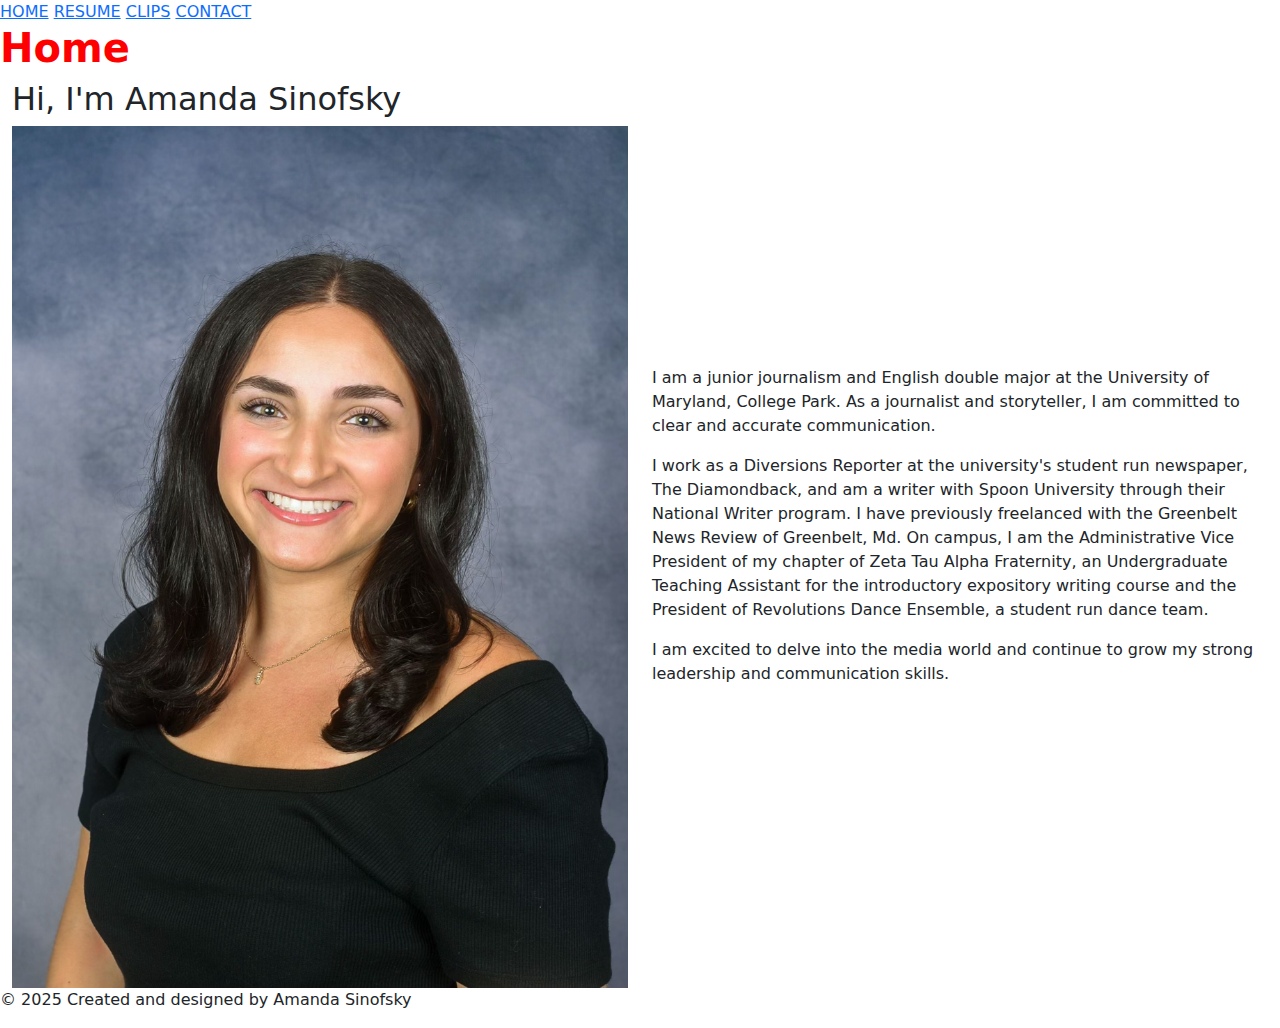
<file: index.html>
<!DOCTYPE html>
<html lang="en">

<head>
    <meta charset="UTF-8">
    <meta name="viewport" content="width=device-width, initial-scale=1.0">
    <title>Amanda Sinofsky</title>
    <!--bootstrap js-->
    <script src="https://cdn.jsdelivr.net/npm/@popperjs/core@2.11.8/dist/umd/popper.min.js"
        integrity="sha384-I7E8VVD/ismYTF4hNIPjVp/Zjvgyol6VFvRkX/vR+Vc4jQkC+hVqc2pM8ODewa9r"
        crossorigin="anonymous"></script>
    <script src="https://cdn.jsdelivr.net/npm/bootstrap@5.3.3/dist/js/bootstrap.min.js"
        integrity="sha384-0pUGZvbkm6XF6gxjEnlmuGrJXVbNuzT9qBBavbLwCsOGabYfZo0T0to5eqruptLy"
        crossorigin="anonymous"></script>
    <!--bootstrap css-->
    <link href="https://cdn.jsdelivr.net/npm/bootstrap@5.3.3/dist/css/bootstrap.min.css" rel="stylesheet"
        integrity="sha384-QWTKZyjpPEjISv5WaRU9OFeRpok6YctnYmDr5pNlyT2bRjXh0JMhjY6hW+ALEwIH" crossorigin="anonymous">
    <!--custom css-->
    <link rel="stylesheet" href="site/css/style.css">
</head>

<body>
    <header>
        <nav>
            <a href="#">HOME</a>
            <a href="/resume/">RESUME</a>
            <a href="/clips/">CLIPS</a>
            <a href="/contact/">CONTACT</a>
        </nav>
        <h1><b>Home</b></h1>
    </header>
    <main>
        <section class="intro">
            <div class="container-fluid">
                <section class="row align-items-center">
                    <div class="col-lg-6">
                        <section class="title">
                            <h2>Hi, I'm Amanda Sinofsky</h2>
                        </section>
                        <img src="site/img/portfolio headshot 1.png" class="img-fluid">
                    </div>
                    <div class="col-md-6">
                        <p>I am a junior journalism and English double major at the University of Maryland, College
                            Park.
                            As a journalist and storyteller, I am committed to clear and accurate communication. </p>
                        <p>I work as a Diversions Reporter at the university's student run newspaper, The Diamondback, and am a writer with Spoon University through their National Writer program. I have previously freelanced with the Greenbelt News Review of Greenbelt, Md.
                            On campus, I am the Administrative Vice President of my chapter of
                            Zeta Tau Alpha Fraternity, an Undergraduate Teaching Assistant for the introductory expository writing course and the President of Revolutions Dance Ensemble, a student run
                            dance
                            team.
                        </p>
                        <p>I am excited to delve into the media world and continue to grow my strong leadership and
                            communication skills.</p>
                    </div>
                </section>
            </div>
        </section>
    </main>
    <footer>
        <p>&copy; 2025 Created and designed by Amanda Sinofsky</p>
    </footer>
</body>

</html>
</file>
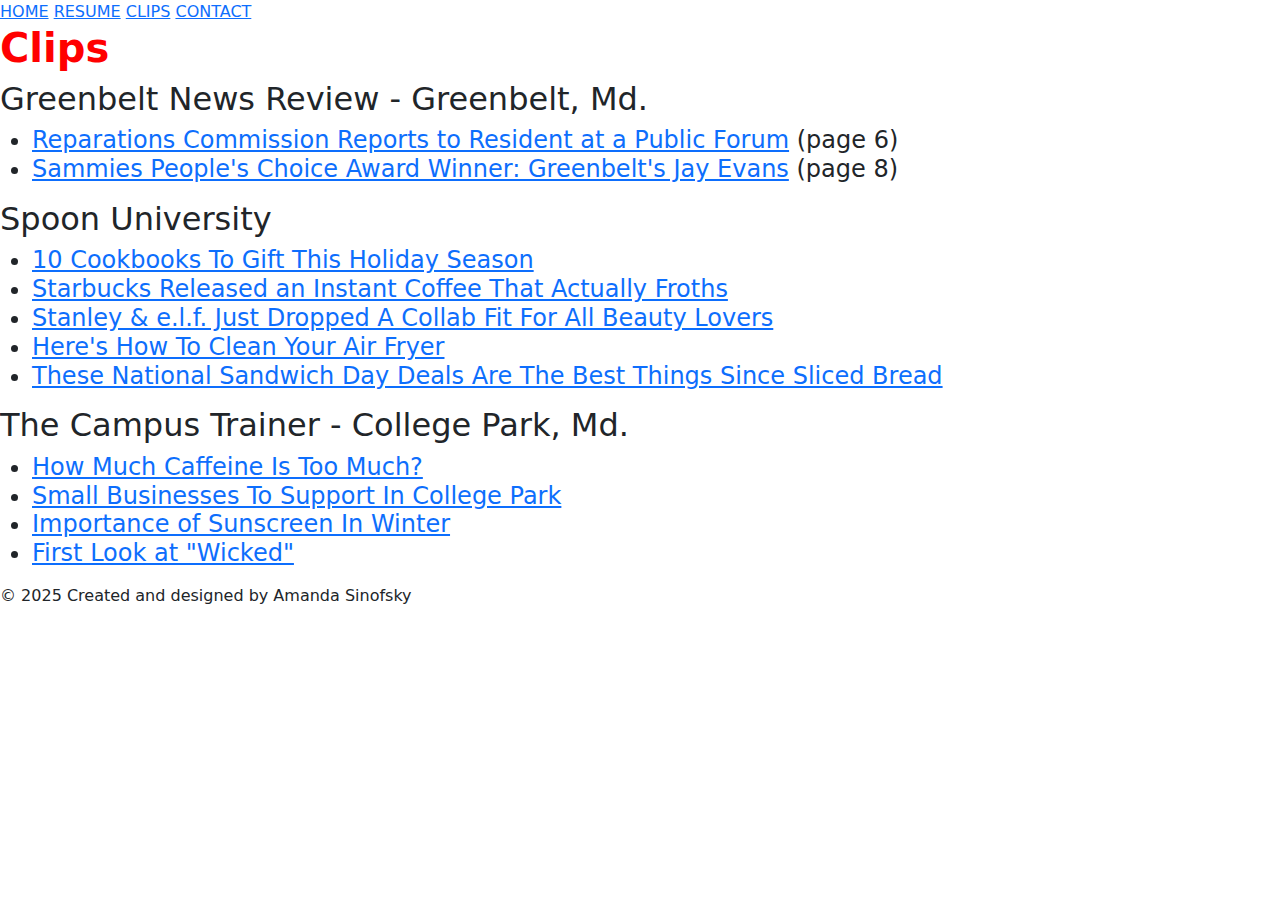
<file: clips/index.html>
<!DOCTYPE html>
<html lang="en">

<head>
    <meta charset="UTF-8">
    <meta name="viewport" content="width=device-width, initial-scale=1.0">
    <title>Amanda Sinofsky</title>
    <!--bootstrap js-->
    <script src="https://cdn.jsdelivr.net/npm/@popperjs/core@2.11.8/dist/umd/popper.min.js"
        integrity="sha384-I7E8VVD/ismYTF4hNIPjVp/Zjvgyol6VFvRkX/vR+Vc4jQkC+hVqc2pM8ODewa9r"
        crossorigin="anonymous"></script>
    <script src="https://cdn.jsdelivr.net/npm/bootstrap@5.3.3/dist/js/bootstrap.min.js"
        integrity="sha384-0pUGZvbkm6XF6gxjEnlmuGrJXVbNuzT9qBBavbLwCsOGabYfZo0T0to5eqruptLy"
        crossorigin="anonymous"></script>
    <!--bootstrap css-->
    <link href="https://cdn.jsdelivr.net/npm/bootstrap@5.3.3/dist/css/bootstrap.min.css" rel="stylesheet"
        integrity="sha384-QWTKZyjpPEjISv5WaRU9OFeRpok6YctnYmDr5pNlyT2bRjXh0JMhjY6hW+ALEwIH" crossorigin="anonymous">
    <!--custom css-->
    <link rel="stylesheet" href="../site/css/style.css">
</head>

<body>
    <header>
        <nav>
            <a href="../">HOME</a>
            <a href="../resume/">RESUME</a>
            <a href="#">CLIPS</a>
            <a href="../contact/">CONTACT</a>
        </nav>
        <h1><b>Clips</b></h1>
    </header>
    <main>
        <section class="clips">
            <h2>Greenbelt News Review - Greenbelt, Md.</h2>
            <h4>
                <ul>
                    <li> <a href="https://greenbeltnewsreview.com/issues/GNR20241024.pdf">Reparations Commission Reports
                            to Resident at a Public Forum</a> (page 6)</li>
                    <li><a href="https://greenbeltnewsreview.com/issues/GNR20241121.pdf">Sammies People's Choice Award
                            Winner: Greenbelt's Jay Evans</a> (page 8)</li>
                </ul>
            </h4>
            <h2>Spoon University</h2>
            <h4>
                <ul>
                    <li>
                        <a href="https://spoonuniversity.com/lifestyle/cookbooks-to-gift-this-holiday-season/">10
                            Cookbooks To Gift This Holiday Season</a>
                    </li>
                    <li>
                        <a href="https://spoonuniversity.com/news/starbucks-instant-coffee-crema-collection/">Starbucks
                            Released an Instant Coffee That Actually Froths</a>
                    </li>
                    <li>
                        <a href="https://spoonuniversity.com/news/stanley-elf-collab-target/">Stanley & e.l.f. Just
                            Dropped A Collab Fit For All Beauty Lovers</a>
                    </li>
                    <li>
                        <a href="https://spoonuniversity.com/lifestyle/how-to-clean-your-air-fryer-guide/">Here's How To
                            Clean Your Air Fryer</a>
                    </li>
                    <li>
                        <a href="https://spoonuniversity.com/news/national-sandwich-day-deals-2024/">These National
                            Sandwich Day Deals Are The Best Things Since Sliced Bread</a>
                    </li>
                </ul>
            </h4>
            <h2>The Campus Trainer - College Park, Md.</h2>
            <h4>
                <ul>
                    <li>
                        <a href="http://www.thecampustrainer.website/how-much-caffeine-is-too-much.html">How Much
                            Caffeine Is Too Much?</a>
                    </li>
                    <li>
                        <a href="http://www.thecampustrainer.website/small-businesses-to-support-in-college-park.html">Small
                            Businesses To Support In College Park</a>
                    </li>
                    <li>
                        <a href="http://www.thecampustrainer.website/importance-of-sunscreen-in-winter.html">Importance
                            of Sunscreen In Winter</a>
                    </li>
                    <li>
                        <a href="http://www.thecampustrainer.website/first-look-at-ldquowickedrdquo.html">First Look at
                            "Wicked"</a>
                    </li>
                </ul>
            </h4>
        </section>
    </main>
    <footer>
        <p>&copy; 2025 Created and designed by Amanda Sinofsky</p>
    </footer>
</body>

</html>
</file>
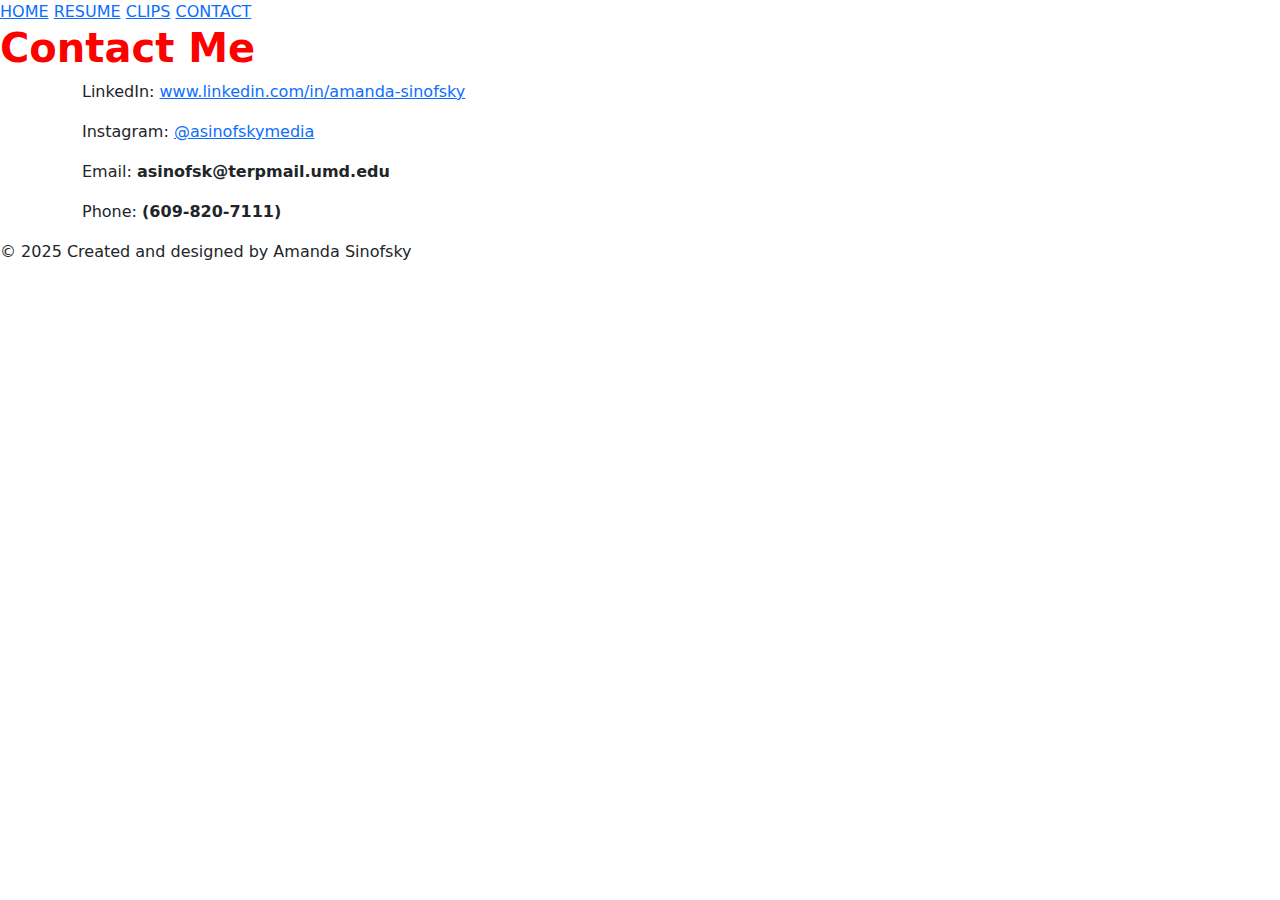
<file: contact/index.html>
<!DOCTYPE html>
<html lang="en">

<head>
    <meta charset="UTF-8">
    <meta name="viewport" content="width=device-width, initial-scale=1.0">
    <title>Amanda Sinofsky</title>
    <!--bootstrap js-->
    <script src="https://cdn.jsdelivr.net/npm/@popperjs/core@2.11.8/dist/umd/popper.min.js"
        integrity="sha384-I7E8VVD/ismYTF4hNIPjVp/Zjvgyol6VFvRkX/vR+Vc4jQkC+hVqc2pM8ODewa9r"
        crossorigin="anonymous"></script>
    <script src="https://cdn.jsdelivr.net/npm/bootstrap@5.3.3/dist/js/bootstrap.min.js"
        integrity="sha384-0pUGZvbkm6XF6gxjEnlmuGrJXVbNuzT9qBBavbLwCsOGabYfZo0T0to5eqruptLy"
        crossorigin="anonymous"></script>
    <!--bootstrap css-->
    <link href="https://cdn.jsdelivr.net/npm/bootstrap@5.3.3/dist/css/bootstrap.min.css" rel="stylesheet"
        integrity="sha384-QWTKZyjpPEjISv5WaRU9OFeRpok6YctnYmDr5pNlyT2bRjXh0JMhjY6hW+ALEwIH" crossorigin="anonymous">
    <!--custom css-->
    <link rel="stylesheet" href="../site/css/style.css">
</head>

<body>
    <header>
        <nav class="home">
            <a href="../">HOME</a>
            <a href="../resume/">RESUME</a>
            <a href="../clips/">CLIPS</a>
            <a href="#">CONTACT</a>
        </nav>
        <h1><b>Contact Me</b></h1>
    </header>
    <main>
        <div class="container">
            <section class="row align-items-center">
                <section class="contacts">
                    <div class="col-lg-12">
                        <p>LinkedIn: <a
                                href="https://www.linkedin.com/in/amanda-sinofsky/">www.linkedin.com/in/amanda-sinofsky</a>
                        </p>
                        <p>Instagram: <a href="https://www.instagram.com/asinofskymedia/"> @asinofskymedia</a></p>
                        <p>Email: <b>asinofsk@terpmail.umd.edu</b></p>
                        <p>Phone: <b>(609-820-7111)</b></p>
                    </div>
                </section>
            </section>
        </div>
    </main>
    <footer>
        <p>&copy; 2025 Created and designed by Amanda Sinofsky</p>
    </footer>
</body>

</html>
</file>
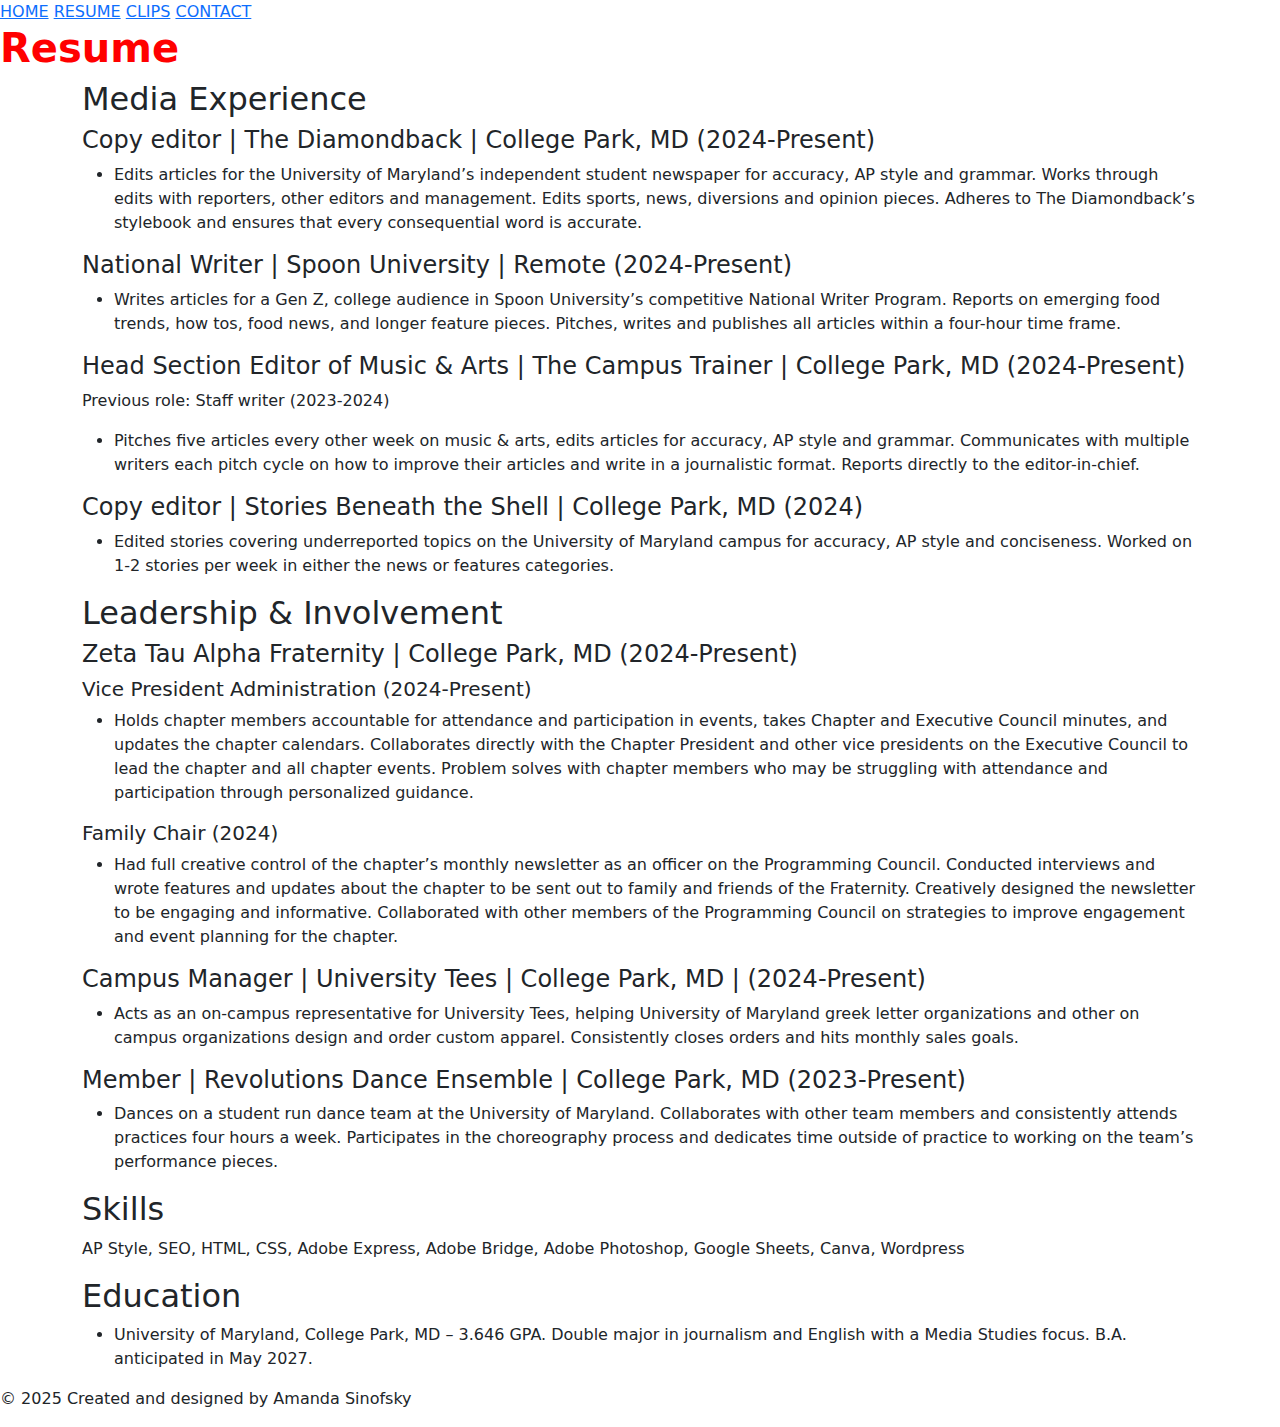
<file: resume/index.html>
<!DOCTYPE html>
<html lang="en">

<head>
    <meta charset="UTF-8">
    <meta name="viewport" content="width=device-width, initial-scale=1.0">
    <title>Amanda Sinofsky</title>
    <!--bootstrap js-->
    <script src="https://cdn.jsdelivr.net/npm/@popperjs/core@2.11.8/dist/umd/popper.min.js"
        integrity="sha384-I7E8VVD/ismYTF4hNIPjVp/Zjvgyol6VFvRkX/vR+Vc4jQkC+hVqc2pM8ODewa9r"
        crossorigin="anonymous"></script>
    <script src="https://cdn.jsdelivr.net/npm/bootstrap@5.3.3/dist/js/bootstrap.min.js"
        integrity="sha384-0pUGZvbkm6XF6gxjEnlmuGrJXVbNuzT9qBBavbLwCsOGabYfZo0T0to5eqruptLy"
        crossorigin="anonymous"></script>
    <!--bootstrap css-->
    <link href="https://cdn.jsdelivr.net/npm/bootstrap@5.3.3/dist/css/bootstrap.min.css" rel="stylesheet"
        integrity="sha384-QWTKZyjpPEjISv5WaRU9OFeRpok6YctnYmDr5pNlyT2bRjXh0JMhjY6hW+ALEwIH" crossorigin="anonymous">
    <!--custom css-->
    <link rel="stylesheet" href="../site/css/style.css">
</head>

<body>
    <header>
        <nav>
            <a href="../">HOME</a>
            <a href="#">RESUME</a>
            <a href="../clips/">CLIPS</a>
            <a href="../contact/">CONTACT</a>
        </nav>
        <h1><b>Resume</b></h1>
    </header>
    <main class="container">
        <h2>Media Experience</h2>
        <h4>Copy editor | The Diamondback | College Park, MD (2024-Present)</h4>
        <ul>
            <li>
                Edits articles for the University of Maryland’s independent student newspaper for accuracy, AP style and
                grammar. Works through edits with reporters, other editors and management. Edits sports, news,
                diversions and opinion pieces. Adheres to The Diamondback’s stylebook and ensures that every
                consequential word is accurate.
            </li>
        </ul>
        <h4>National Writer | Spoon University | Remote (2024-Present)</h4>
        <ul>
            <li>
                Writes articles for a Gen Z, college audience in Spoon University’s competitive National Writer Program.
                Reports on emerging food trends, how tos, food news, and longer feature pieces. Pitches, writes and
                publishes all articles within a four-hour time frame.
            </li>
        </ul>
        <h4>Head Section Editor of Music & Arts | The Campus Trainer | College Park, MD (2024-Present)</h4>
        <p>Previous role: Staff writer (2023-2024)</p>
        <ul>
            <li>
                Pitches five articles every other week on music & arts, edits articles for accuracy, AP style and
                grammar. Communicates with multiple writers each pitch cycle on how to improve their articles and write
                in a journalistic format. Reports directly to the editor-in-chief.
            </li>
        </ul>
        <h4>Copy editor | Stories Beneath the Shell | College Park, MD (2024)</h4>
        <ul>
            <li>
                Edited stories covering underreported topics on the University of Maryland campus for accuracy, AP style
                and conciseness. Worked on 1-2 stories per week in either the news or features categories.
            </li>
        </ul>
        <h2>Leadership & Involvement</h2>
        <h4>Zeta Tau Alpha Fraternity | College Park, MD (2024-Present)</h4>
        <h5>Vice President Administration (2024-Present) </h5>
        <ul>
            <li>
                Holds chapter members accountable for attendance and participation in events, takes Chapter and
                Executive Council minutes, and updates the chapter calendars. Collaborates directly with the Chapter
                President and other vice presidents on the Executive Council to lead the chapter and all chapter events.
                Problem solves with chapter members who may be struggling with attendance and participation through
                personalized guidance.
            </li>
        </ul>
        <h5>Family Chair (2024)</h5>
        <ul>
            <li>Had full creative control of the chapter’s monthly newsletter as an officer on the Programming Council.
                Conducted interviews and wrote features and updates about the chapter to be sent out to family and
                friends of the Fraternity. Creatively designed the newsletter to be engaging and informative.
                Collaborated with other members of the Programming Council on strategies to improve engagement and event
                planning for the chapter.
            </li>
        </ul>
        <h4>Campus Manager | University Tees | College Park, MD | (2024-Present)</h4>
        <ul>
            <li>
                Acts as an on-campus representative for University Tees, helping University of Maryland greek letter
                organizations and other on campus organizations design and order custom apparel. Consistently closes
                orders and hits monthly sales goals.
            </li>
        </ul>
        <h4>Member | Revolutions Dance Ensemble | College Park, MD (2023-Present)</h4>
        <ul>
            <li>
                Dances on a student run dance team at the University of Maryland. Collaborates with other team members
                and consistently attends practices four hours a week. Participates in the choreography process and
                dedicates time outside of practice to working on the team’s performance pieces.
            </li>
        </ul>
        <h2>Skills</h2>
        <p>AP Style, SEO, HTML, CSS, Adobe Express, Adobe Bridge, Adobe Photoshop, Google Sheets, Canva, Wordpress
        </p>
        <h2>Education</h2>
        <ul>
            <li>University of Maryland, College Park, MD – 3.646 GPA. Double major in journalism and English with a
                Media Studies focus. B.A. anticipated in May 2027.
            </li>
        </ul>
    </main>
    <footer>
        <p>&copy; 2025 Created and designed by Amanda Sinofsky</p>
    </footer>
</body>

</html>
</file>
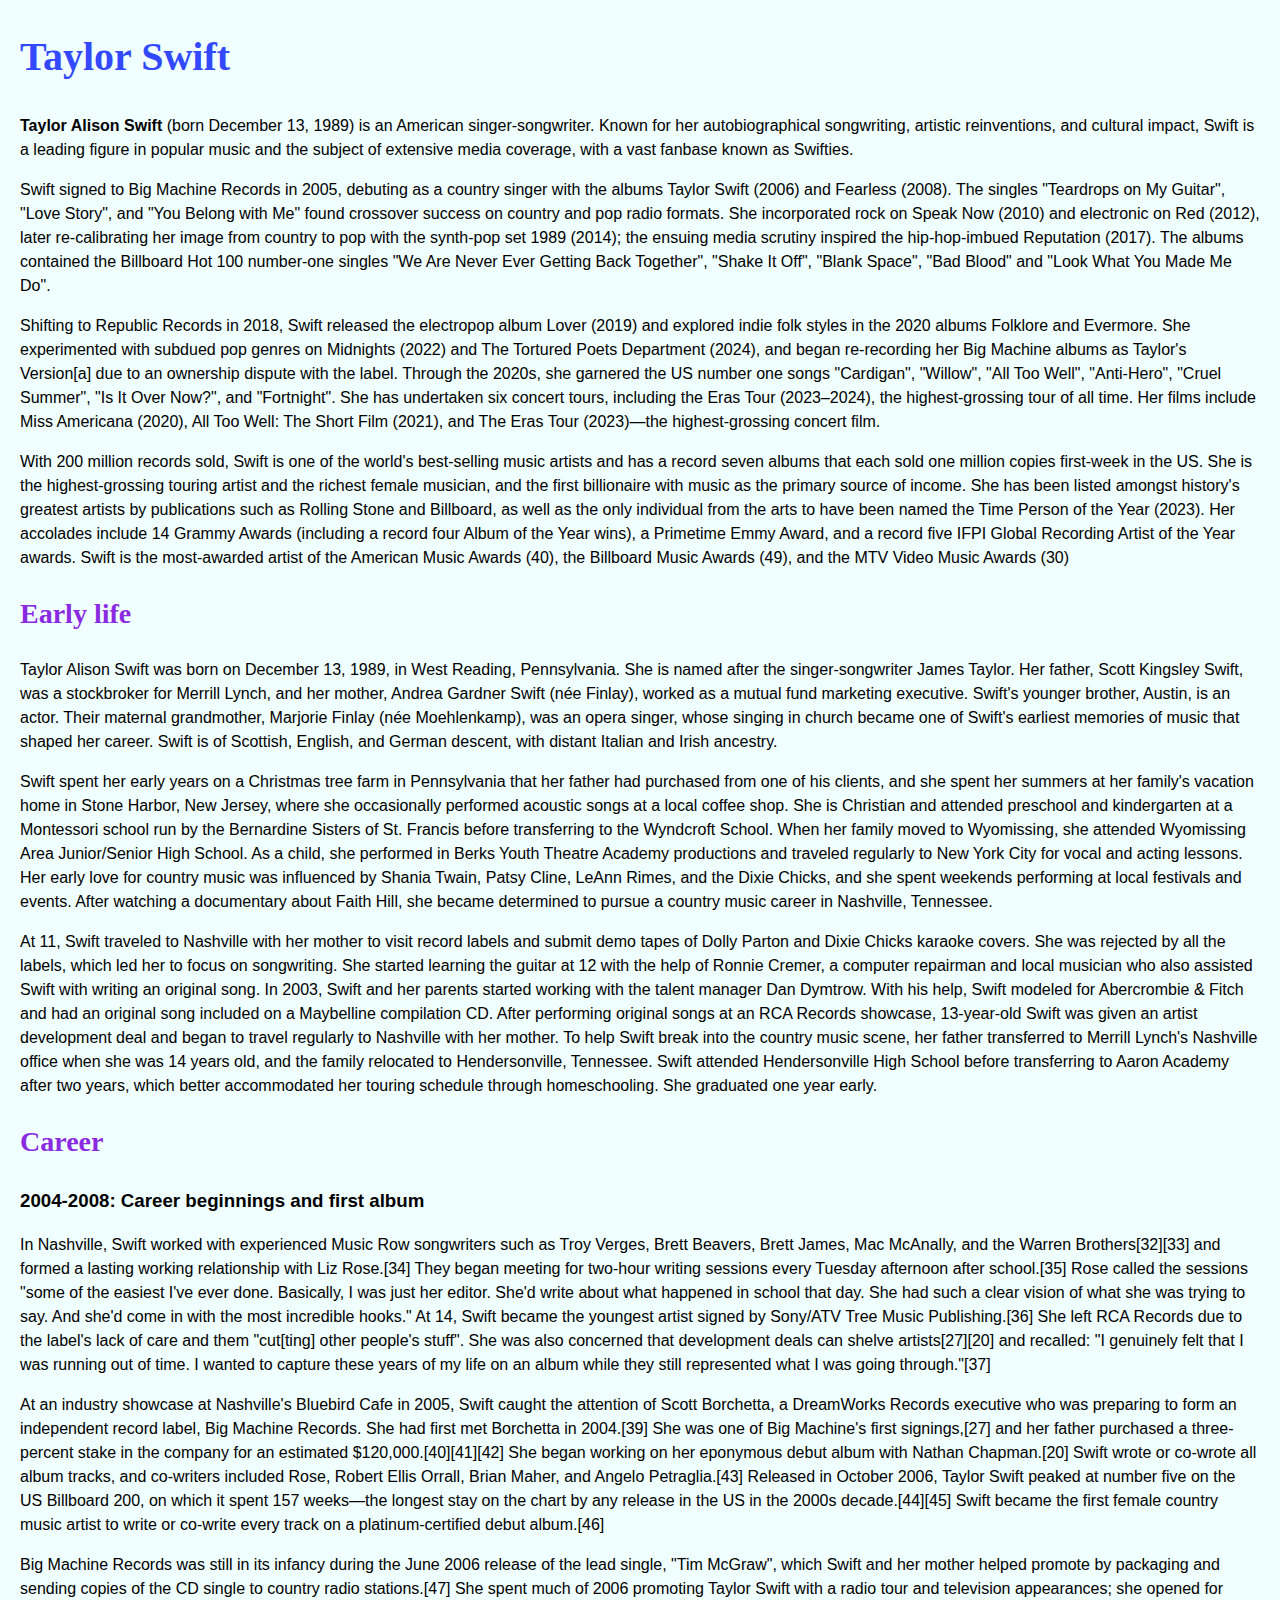
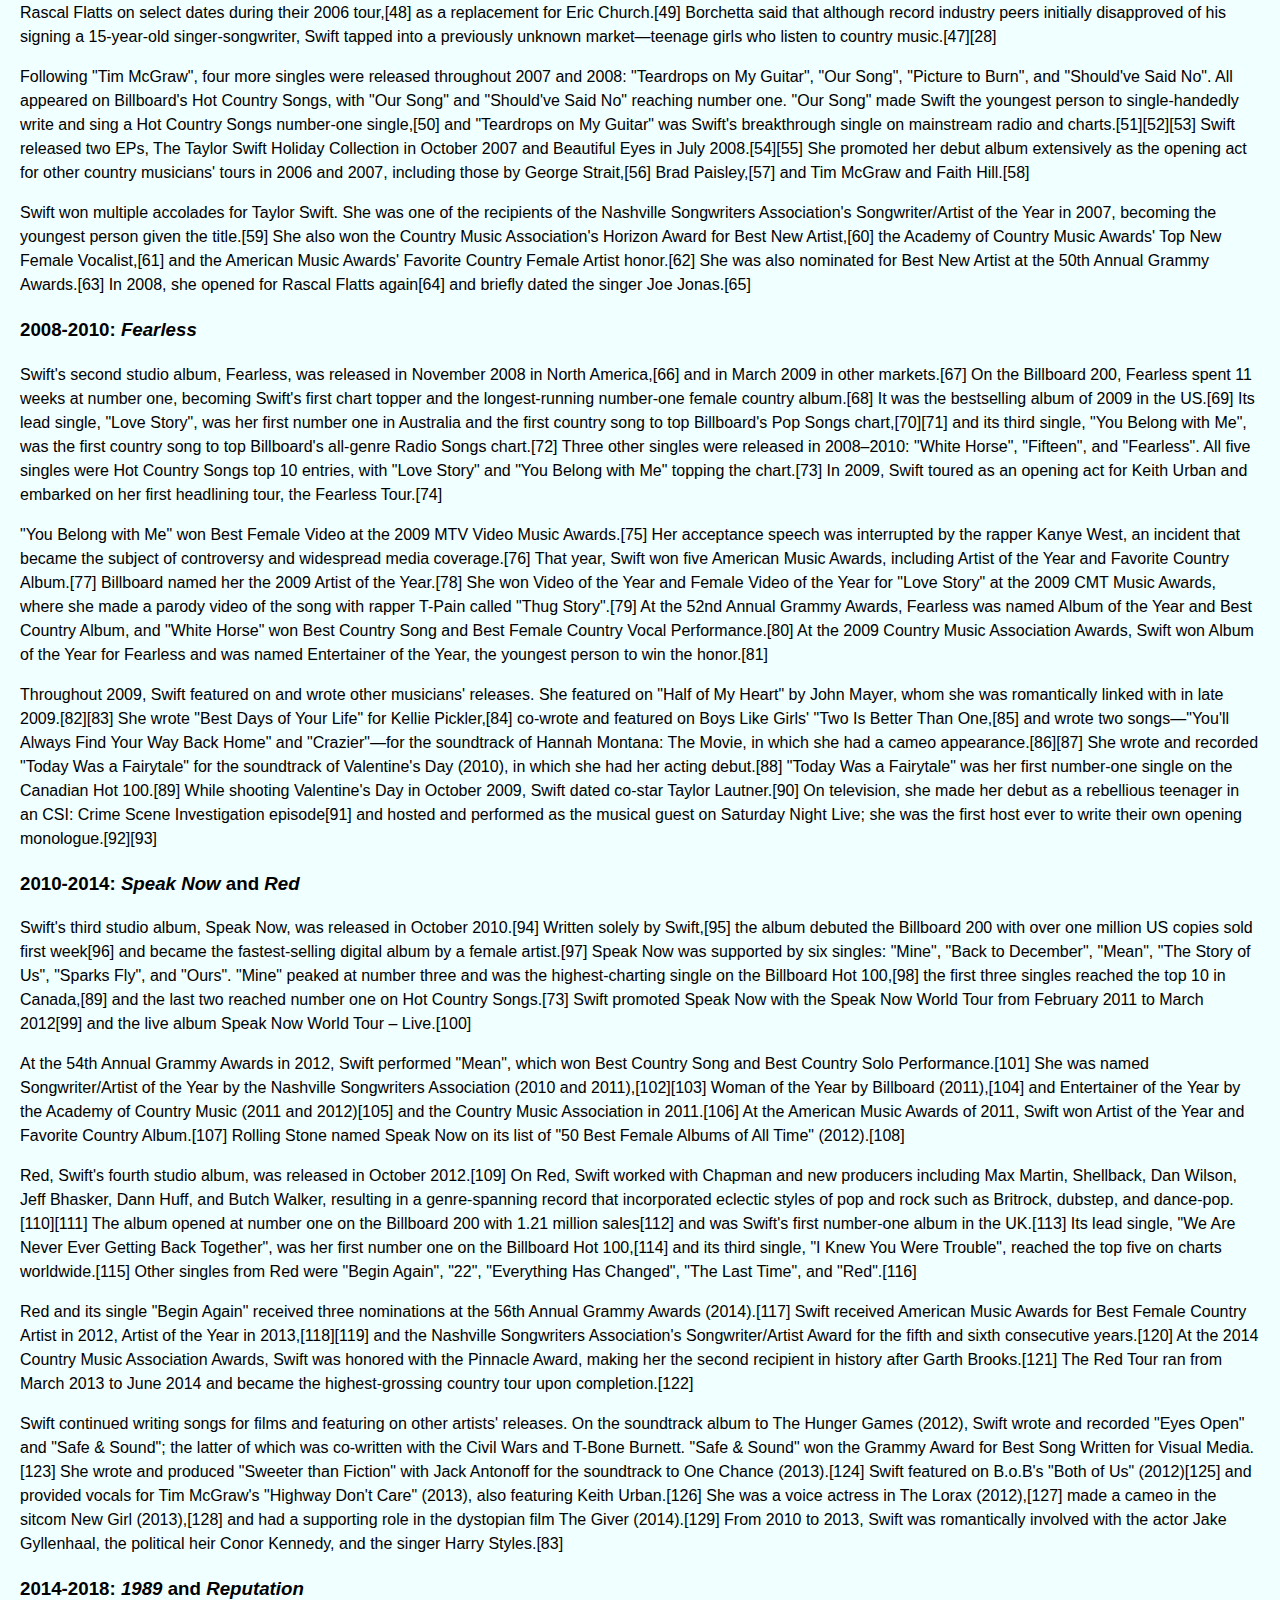
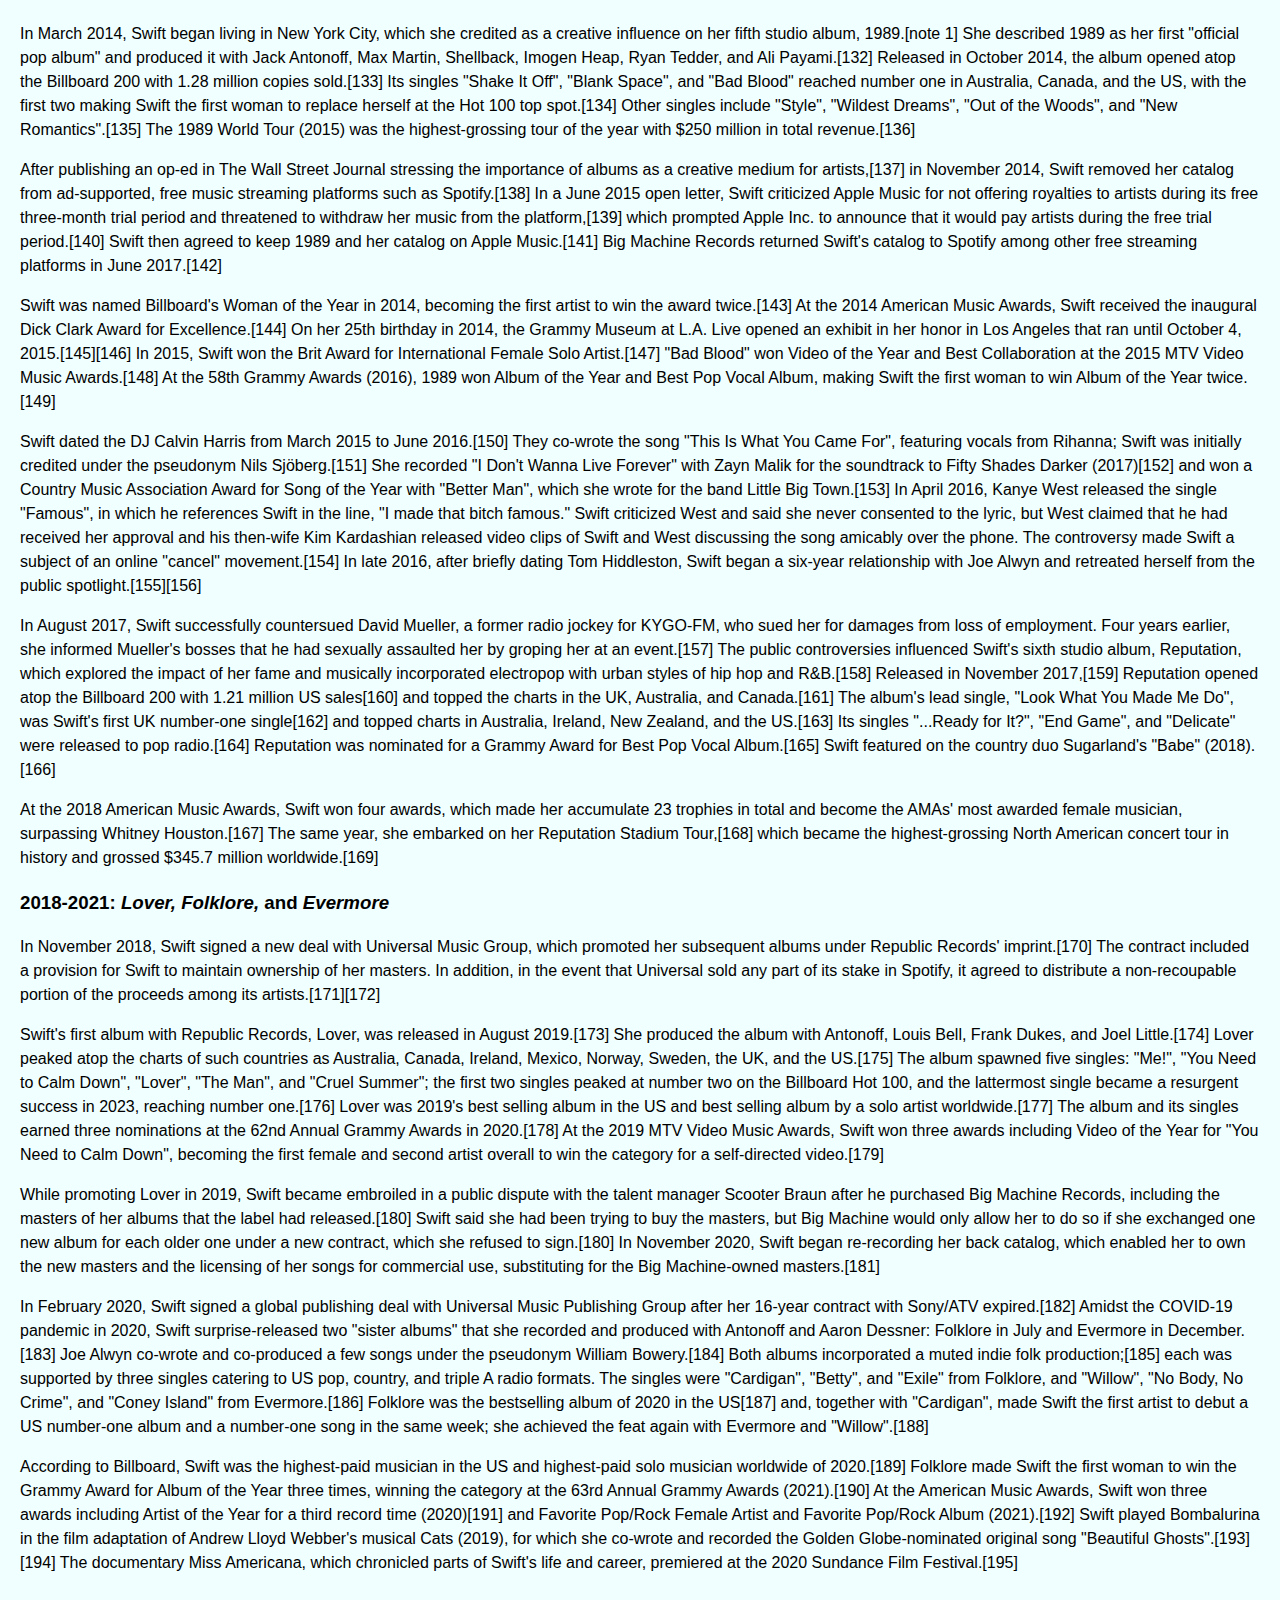
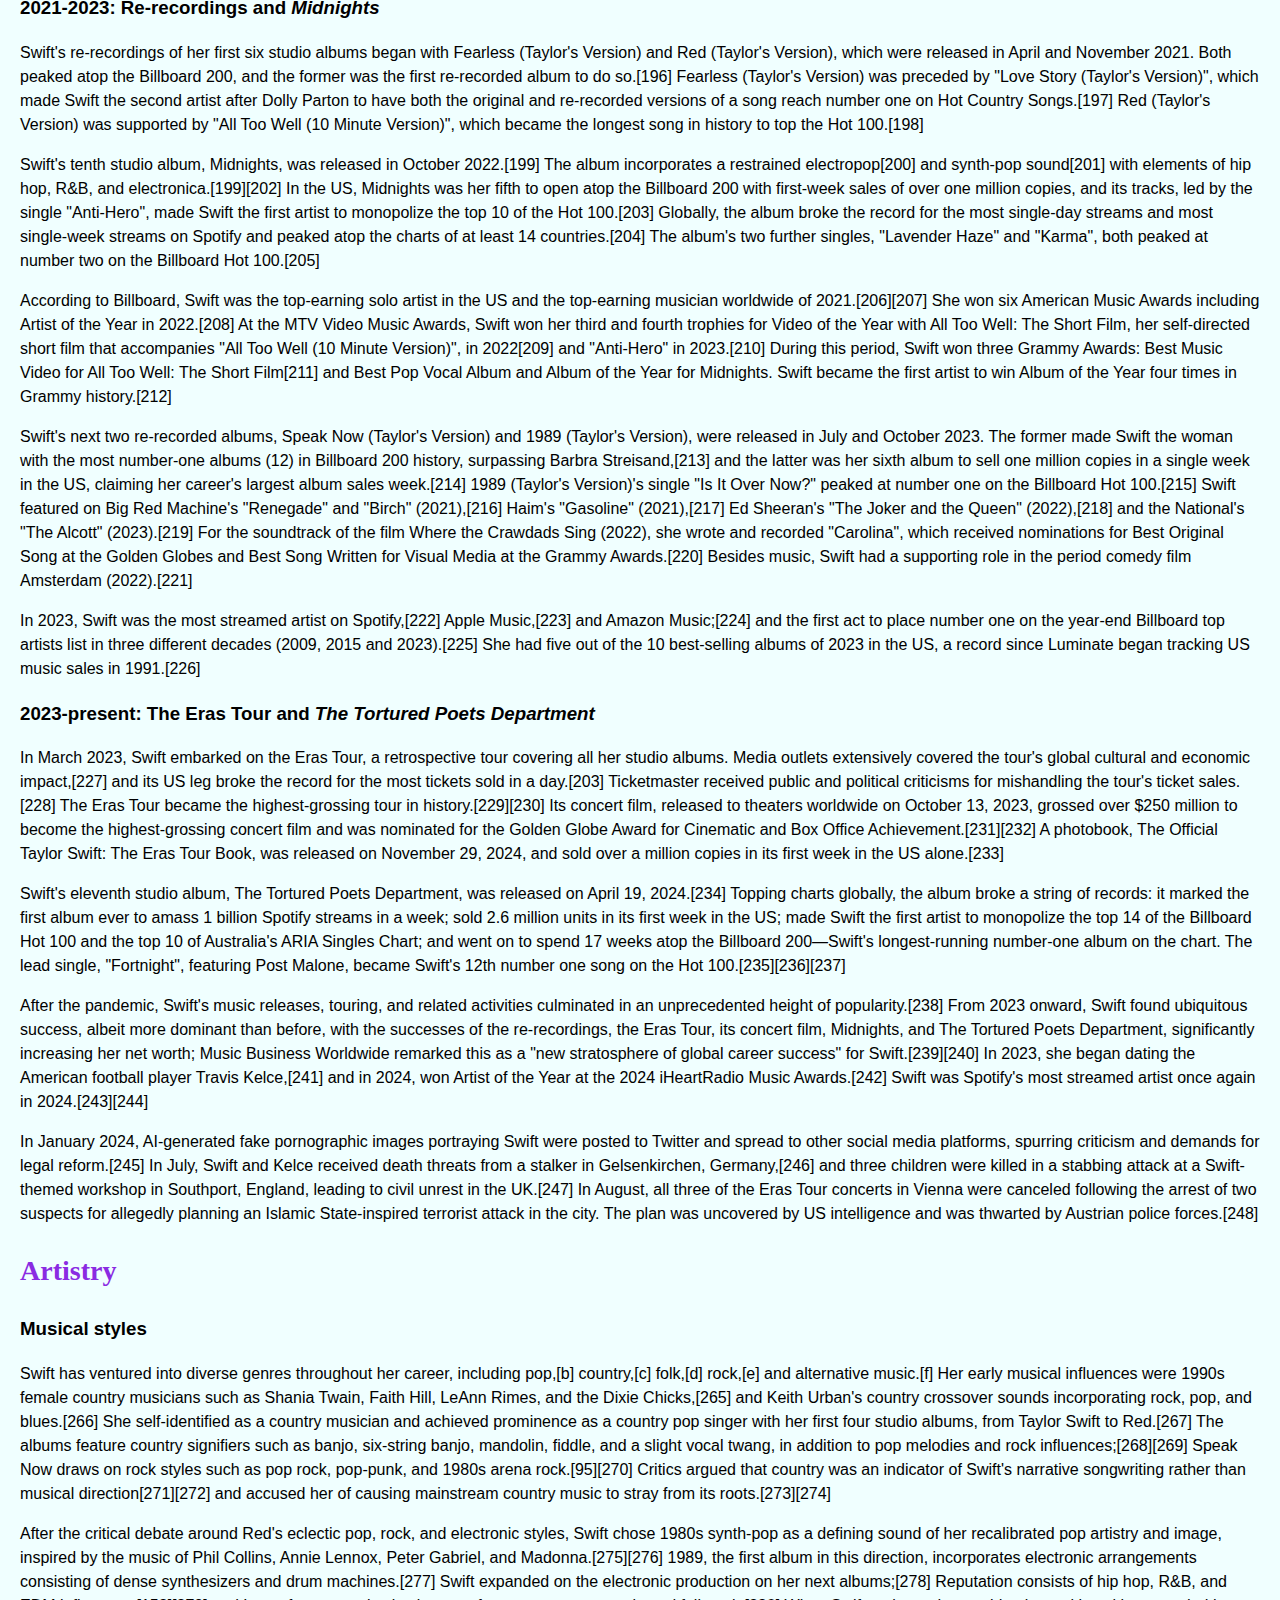
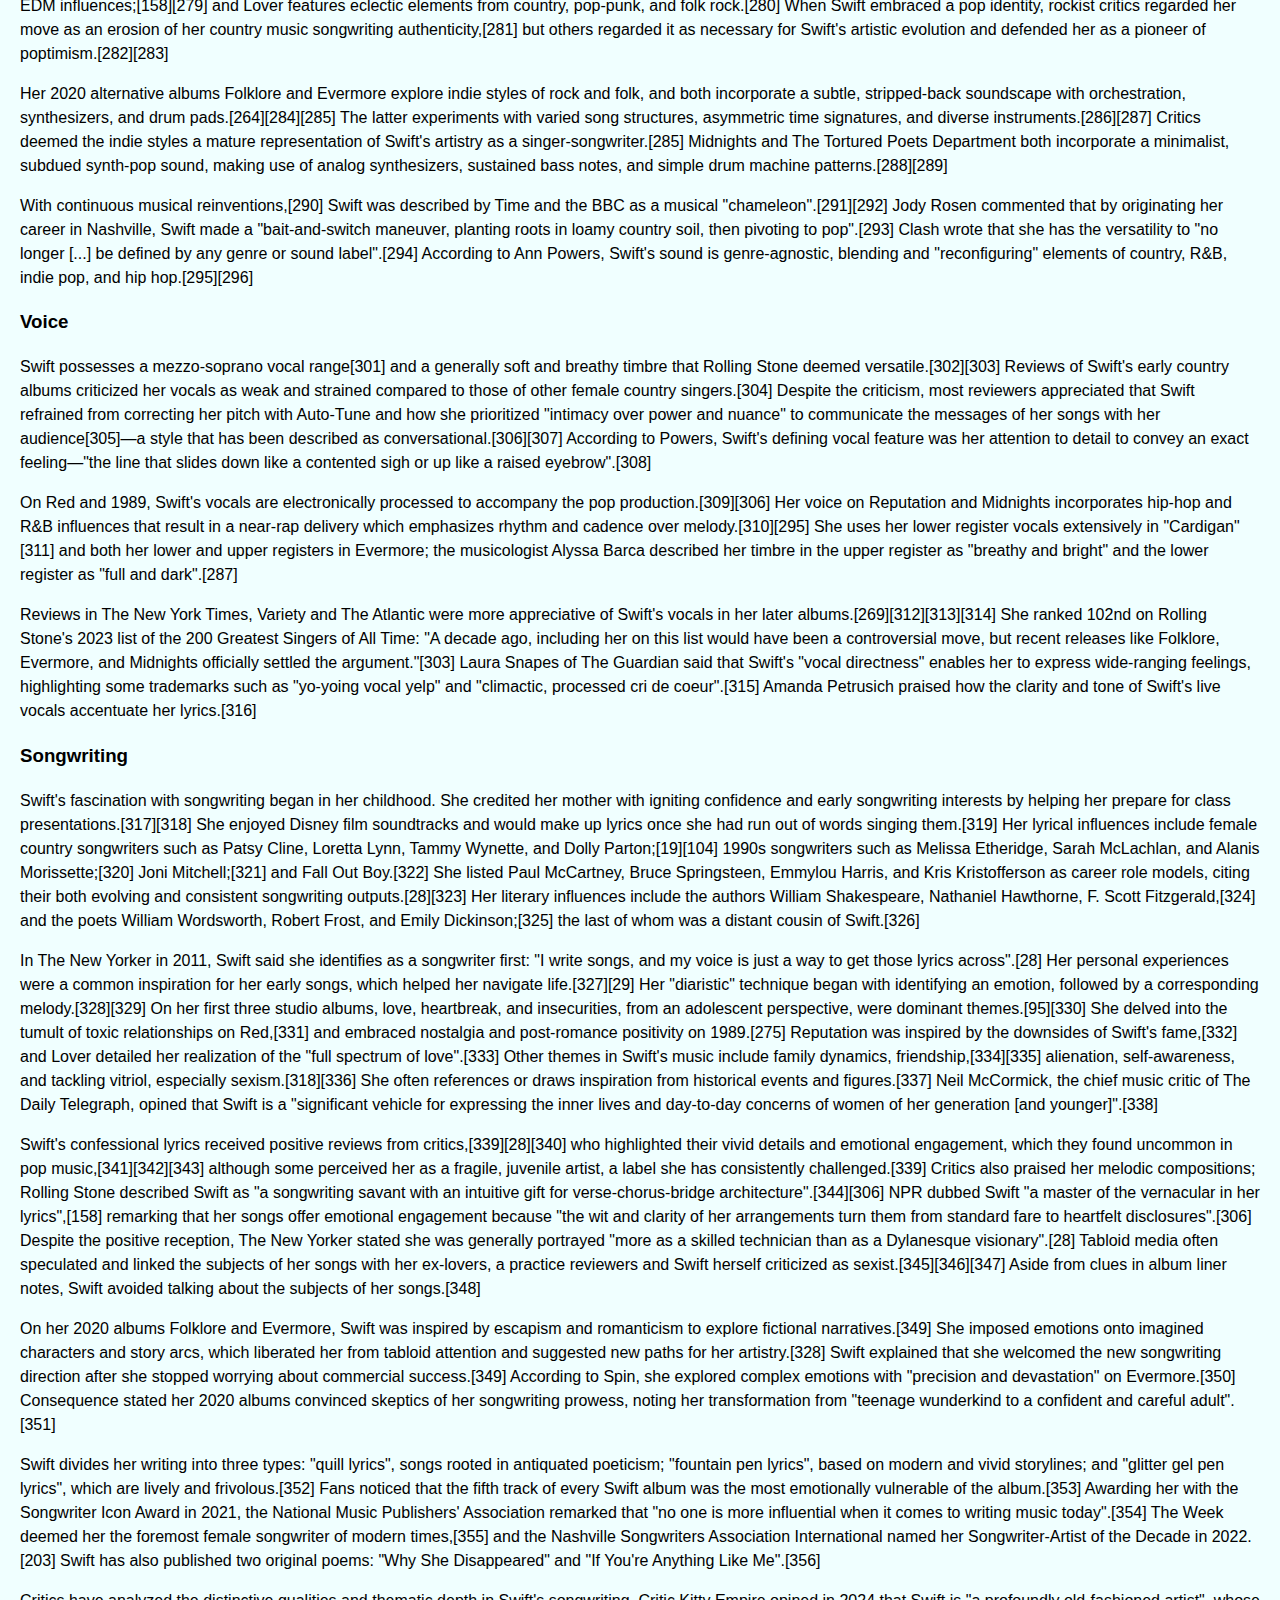
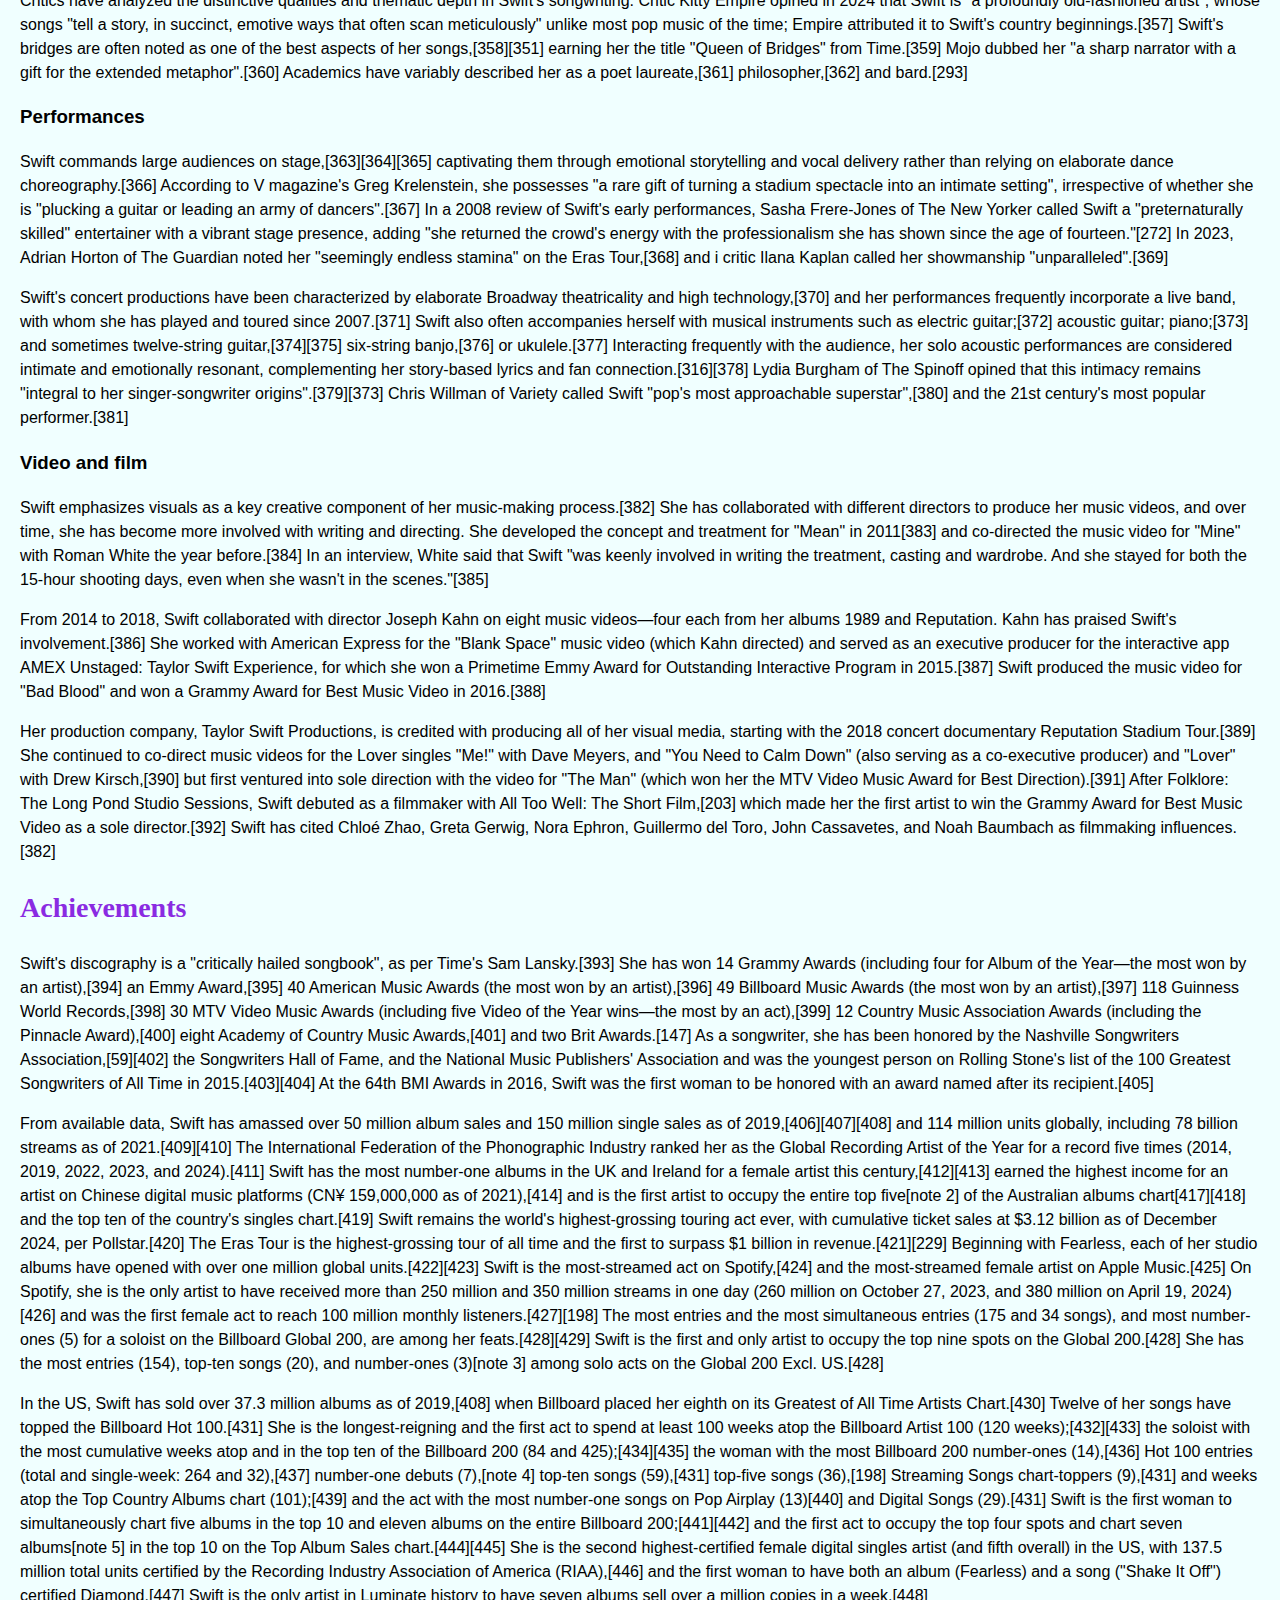
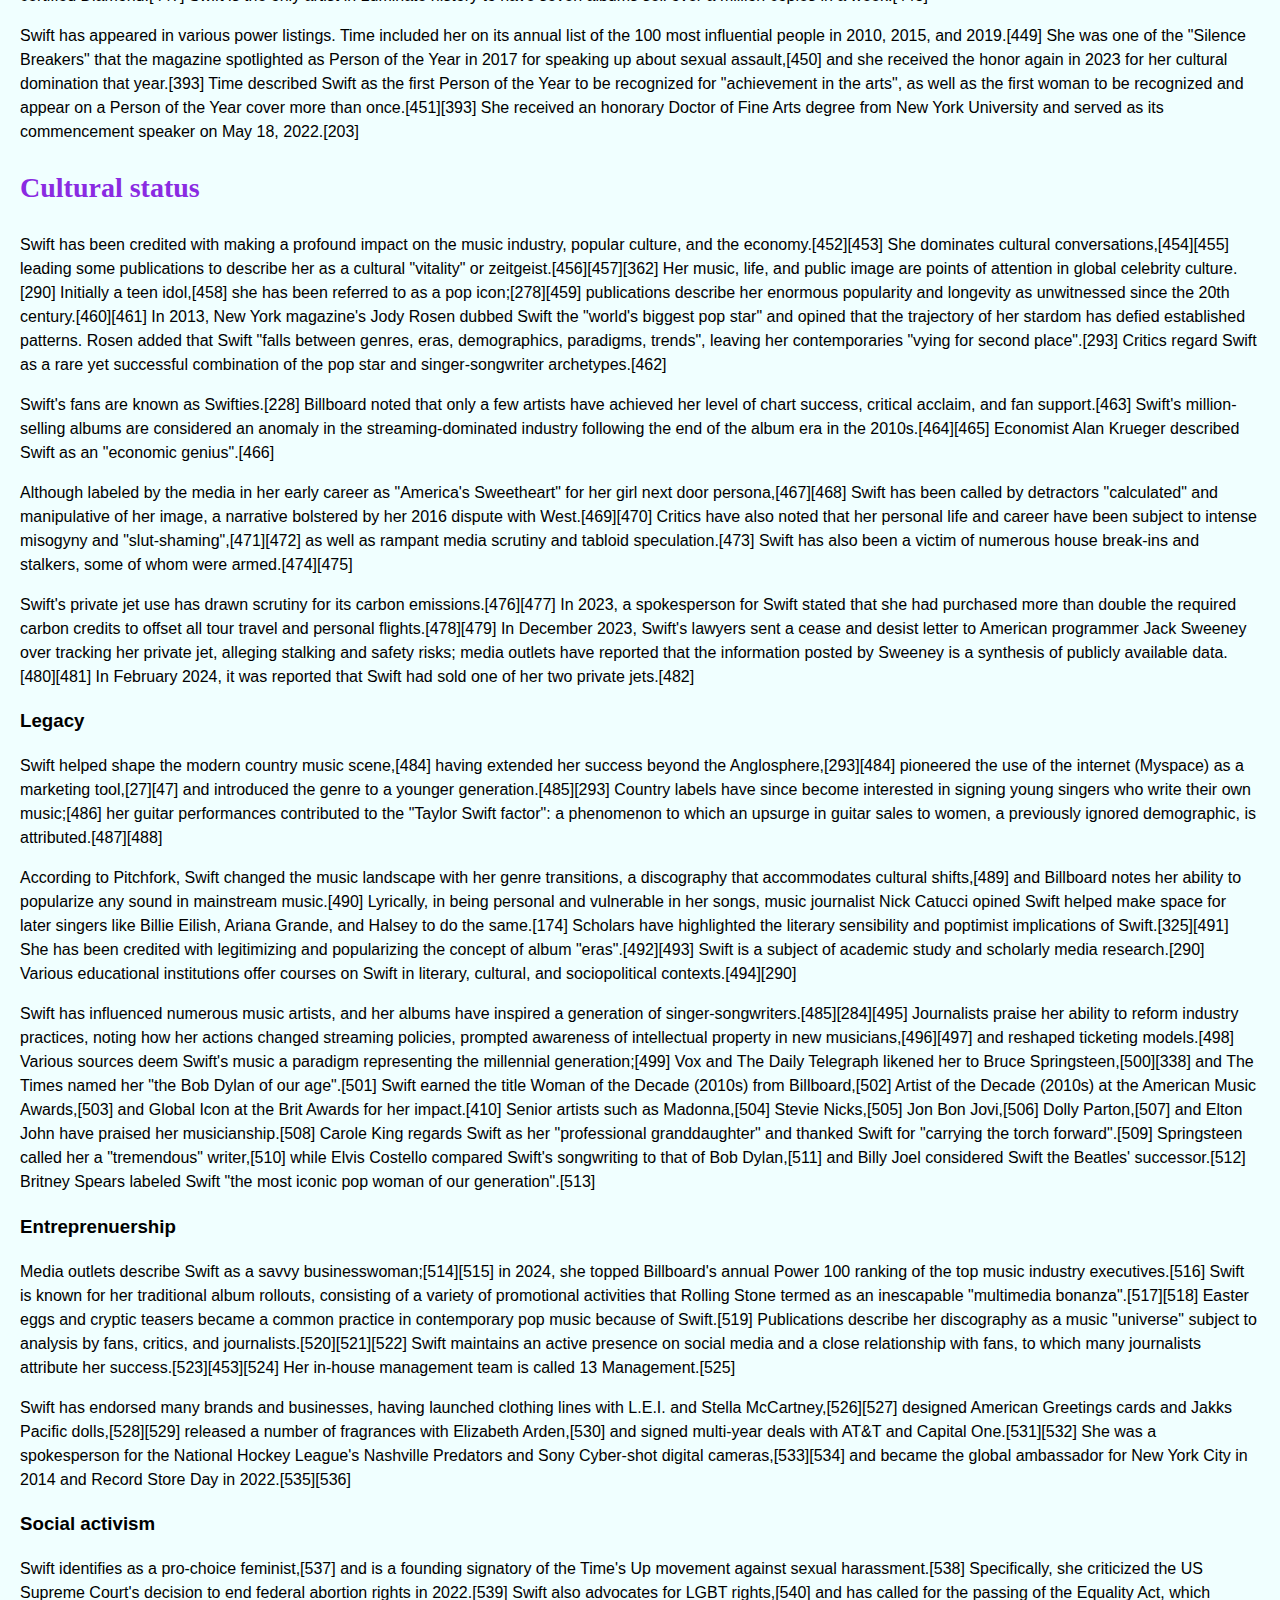
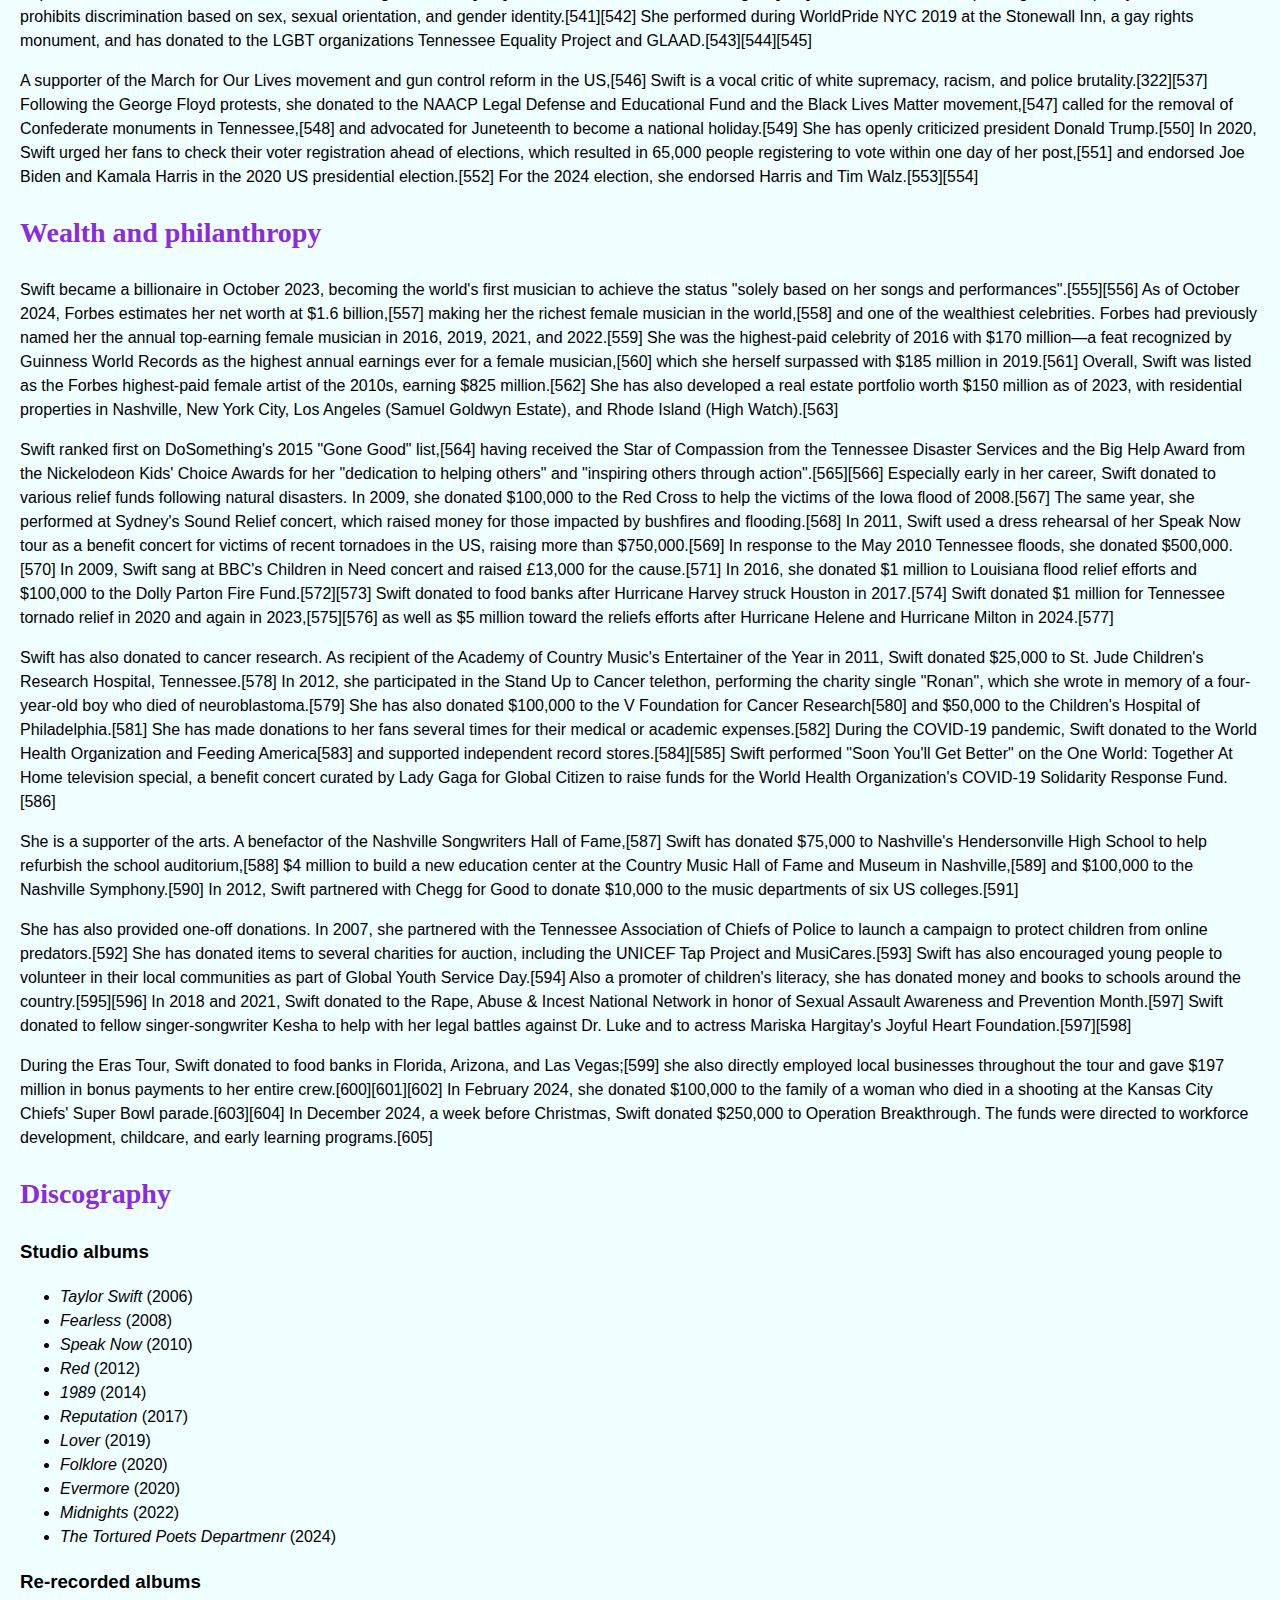
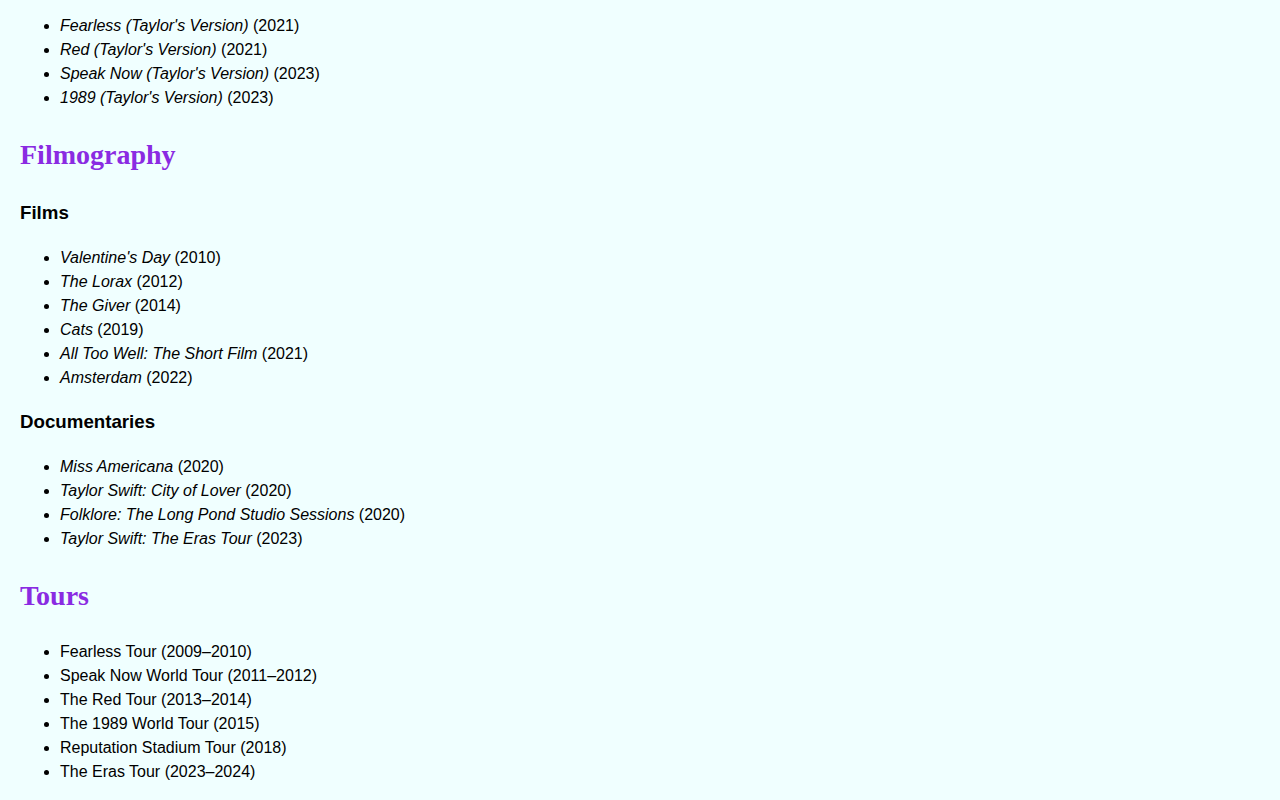
<file: Projects/article/index.html>
<!DOCTYPE html>
<html lang="en">
<head>
    <meta charset="UTF-8">
    <meta name="viewport" content="width=device-width, initial-scale=1.0">
    <title>Document</title>
    <link rel="stylesheet" href="css/style.css">
</head>
<body>
<h1>Taylor Swift</h1>
<p><b>Taylor Alison Swift</b> (born December 13, 1989) is an American singer-songwriter. Known for her autobiographical songwriting, artistic reinventions, and cultural impact, Swift is a leading figure in popular music and the subject of extensive media coverage, with a vast fanbase known as Swifties.</p>
<p>Swift signed to Big Machine Records in 2005, debuting as a country singer with the albums Taylor Swift (2006) and Fearless (2008). The singles "Teardrops on My Guitar", "Love Story", and "You Belong with Me" found crossover success on country and pop radio formats. She incorporated rock on Speak Now (2010) and electronic on Red (2012), later re-calibrating her image from country to pop with the synth-pop set 1989 (2014); the ensuing media scrutiny inspired the hip-hop-imbued Reputation (2017). The albums contained the Billboard Hot 100 number-one singles "We Are Never Ever Getting Back Together", "Shake It Off", "Blank Space", "Bad Blood" and "Look What You Made Me Do".</p>
<p>Shifting to Republic Records in 2018, Swift released the electropop album Lover (2019) and explored indie folk styles in the 2020 albums Folklore and Evermore. She experimented with subdued pop genres on Midnights (2022) and The Tortured Poets Department (2024), and began re-recording her Big Machine albums as Taylor's Version[a] due to an ownership dispute with the label. Through the 2020s, she garnered the US number one songs "Cardigan", "Willow", "All Too Well", "Anti-Hero", "Cruel Summer", "Is It Over Now?", and "Fortnight". She has undertaken six concert tours, including the Eras Tour (2023–2024), the highest-grossing tour of all time. Her films include Miss Americana (2020), All Too Well: The Short Film (2021), and The Eras Tour (2023)—the highest-grossing concert film.</p>
<p>With 200 million records sold, Swift is one of the world's best-selling music artists and has a record seven albums that each sold one million copies first-week in the US. She is the highest-grossing touring artist and the richest female musician, and the first billionaire with music as the primary source of income. She has been listed amongst history's greatest artists by publications such as Rolling Stone and Billboard, as well as the only individual from the arts to have been named the Time Person of the Year (2023). Her accolades include 14 Grammy Awards (including a record four Album of the Year wins), a Primetime Emmy Award, and a record five IFPI Global Recording Artist of the Year awards. Swift is the most-awarded artist of the American Music Awards (40), the Billboard Music Awards (49), and the MTV Video Music Awards (30) </p>
<h2>Early life</h2>
<p>Taylor Alison Swift was born on December 13, 1989, in West Reading, Pennsylvania. She is named after the singer-songwriter James Taylor. Her father, Scott Kingsley Swift, was a stockbroker for Merrill Lynch, and her mother, Andrea Gardner Swift (née Finlay), worked as a mutual fund marketing executive. Swift's younger brother, Austin, is an actor. Their maternal grandmother, Marjorie Finlay (née Moehlenkamp), was an opera singer, whose singing in church became one of Swift's earliest memories of music that shaped her career. Swift is of Scottish, English, and German descent, with distant Italian and Irish ancestry.</p>
<p>Swift spent her early years on a Christmas tree farm in Pennsylvania that her father had purchased from one of his clients, and she spent her summers at her family's vacation home in Stone Harbor, New Jersey, where she occasionally performed acoustic songs at a local coffee shop. She is Christian and attended preschool and kindergarten at a Montessori school run by the Bernardine Sisters of St. Francis before transferring to the Wyndcroft School. When her family moved to Wyomissing, she attended Wyomissing Area Junior/Senior High School. As a child, she performed in Berks Youth Theatre Academy productions and traveled regularly to New York City for vocal and acting lessons. Her early love for country music was influenced by Shania Twain, Patsy Cline, LeAnn Rimes, and the Dixie Chicks, and she spent weekends performing at local festivals and events. After watching a documentary about Faith Hill, she became determined to pursue a country music career in Nashville, Tennessee.</p>
<p>At 11, Swift traveled to Nashville with her mother to visit record labels and submit demo tapes of Dolly Parton and Dixie Chicks karaoke covers. She was rejected by all the labels, which led her to focus on songwriting. She started learning the guitar at 12 with the help of Ronnie Cremer, a computer repairman and local musician who also assisted Swift with writing an original song. In 2003, Swift and her parents started working with the talent manager Dan Dymtrow. With his help, Swift modeled for Abercrombie & Fitch and had an original song included on a Maybelline compilation CD. After performing original songs at an RCA Records showcase, 13-year-old Swift was given an artist development deal and began to travel regularly to Nashville with her mother. To help Swift break into the country music scene, her father transferred to Merrill Lynch's Nashville office when she was 14 years old, and the family relocated to Hendersonville, Tennessee. Swift attended Hendersonville High School before transferring to Aaron Academy after two years, which better accommodated her touring schedule through homeschooling. She graduated one year early.</p>
<h2>Career</h2>
<h3><b>2004-2008: Career beginnings and first album</b></h3>
<p>In Nashville, Swift worked with experienced Music Row songwriters such as Troy Verges, Brett Beavers, Brett James, Mac McAnally, and the Warren Brothers[32][33] and formed a lasting working relationship with Liz Rose.[34] They began meeting for two-hour writing sessions every Tuesday afternoon after school.[35] Rose called the sessions "some of the easiest I've ever done. Basically, I was just her editor. She'd write about what happened in school that day. She had such a clear vision of what she was trying to say. And she'd come in with the most incredible hooks." At 14, Swift became the youngest artist signed by Sony/ATV Tree Music Publishing.[36] She left RCA Records due to the label's lack of care and them "cut[ting] other people's stuff". She was also concerned that development deals can shelve artists[27][20] and recalled: "I genuinely felt that I was running out of time. I wanted to capture these years of my life on an album while they still represented what I was going through."[37]</p>
<p>At an industry showcase at Nashville's Bluebird Cafe in 2005, Swift caught the attention of Scott Borchetta, a DreamWorks Records executive who was preparing to form an independent record label, Big Machine Records. She had first met Borchetta in 2004.[39] She was one of Big Machine's first signings,[27] and her father purchased a three-percent stake in the company for an estimated $120,000.[40][41][42] She began working on her eponymous debut album with Nathan Chapman.[20] Swift wrote or co-wrote all album tracks, and co-writers included Rose, Robert Ellis Orrall, Brian Maher, and Angelo Petraglia.[43] Released in October 2006, Taylor Swift peaked at number five on the US Billboard 200, on which it spent 157 weeks—the longest stay on the chart by any release in the US in the 2000s decade.[44][45] Swift became the first female country music artist to write or co-write every track on a platinum-certified debut album.[46]</p>
<p>Big Machine Records was still in its infancy during the June 2006 release of the lead single, "Tim McGraw", which Swift and her mother helped promote by packaging and sending copies of the CD single to country radio stations.[47] She spent much of 2006 promoting Taylor Swift with a radio tour and television appearances; she opened for Rascal Flatts on select dates during their 2006 tour,[48] as a replacement for Eric Church.[49] Borchetta said that although record industry peers initially disapproved of his signing a 15-year-old singer-songwriter, Swift tapped into a previously unknown market—teenage girls who listen to country music.[47][28]</p>
<p>Following "Tim McGraw", four more singles were released throughout 2007 and 2008: "Teardrops on My Guitar", "Our Song", "Picture to Burn", and "Should've Said No". All appeared on Billboard's Hot Country Songs, with "Our Song" and "Should've Said No" reaching number one. "Our Song" made Swift the youngest person to single-handedly write and sing a Hot Country Songs number-one single,[50] and "Teardrops on My Guitar" was Swift's breakthrough single on mainstream radio and charts.[51][52][53] Swift released two EPs, The Taylor Swift Holiday Collection in October 2007 and Beautiful Eyes in July 2008.[54][55] She promoted her debut album extensively as the opening act for other country musicians' tours in 2006 and 2007, including those by George Strait,[56] Brad Paisley,[57] and Tim McGraw and Faith Hill.[58]</p>
<p>Swift won multiple accolades for Taylor Swift. She was one of the recipients of the Nashville Songwriters Association's Songwriter/Artist of the Year in 2007, becoming the youngest person given the title.[59] She also won the Country Music Association's Horizon Award for Best New Artist,[60] the Academy of Country Music Awards' Top New Female Vocalist,[61] and the American Music Awards' Favorite Country Female Artist honor.[62] She was also nominated for Best New Artist at the 50th Annual Grammy Awards.[63] In 2008, she opened for Rascal Flatts again[64] and briefly dated the singer Joe Jonas.[65]</p>
<h3><b>2008-2010: <i>Fearless</i></b></h3>
<p>Swift's second studio album, Fearless, was released in November 2008 in North America,[66] and in March 2009 in other markets.[67] On the Billboard 200, Fearless spent 11 weeks at number one, becoming Swift's first chart topper and the longest-running number-one female country album.[68] It was the bestselling album of 2009 in the US.[69] Its lead single, "Love Story", was her first number one in Australia and the first country song to top Billboard's Pop Songs chart,[70][71] and its third single, "You Belong with Me", was the first country song to top Billboard's all-genre Radio Songs chart.[72] Three other singles were released in 2008–2010: "White Horse", "Fifteen", and "Fearless". All five singles were Hot Country Songs top 10 entries, with "Love Story" and "You Belong with Me" topping the chart.[73] In 2009, Swift toured as an opening act for Keith Urban and embarked on her first headlining tour, the Fearless Tour.[74]</p>
<p>"You Belong with Me" won Best Female Video at the 2009 MTV Video Music Awards.[75] Her acceptance speech was interrupted by the rapper Kanye West, an incident that became the subject of controversy and widespread media coverage.[76] That year, Swift won five American Music Awards, including Artist of the Year and Favorite Country Album.[77] Billboard named her the 2009 Artist of the Year.[78] She won Video of the Year and Female Video of the Year for "Love Story" at the 2009 CMT Music Awards, where she made a parody video of the song with rapper T-Pain called "Thug Story".[79] At the 52nd Annual Grammy Awards, Fearless was named Album of the Year and Best Country Album, and "White Horse" won Best Country Song and Best Female Country Vocal Performance.[80] At the 2009 Country Music Association Awards, Swift won Album of the Year for Fearless and was named Entertainer of the Year, the youngest person to win the honor.[81]</p>
<p>Throughout 2009, Swift featured on and wrote other musicians' releases. She featured on "Half of My Heart" by John Mayer, whom she was romantically linked with in late 2009.[82][83] She wrote "Best Days of Your Life" for Kellie Pickler,[84] co-wrote and featured on Boys Like Girls' "Two Is Better Than One,[85] and wrote two songs—"You'll Always Find Your Way Back Home" and "Crazier"—for the soundtrack of Hannah Montana: The Movie, in which she had a cameo appearance.[86][87] She wrote and recorded "Today Was a Fairytale" for the soundtrack of Valentine's Day (2010), in which she had her acting debut.[88] "Today Was a Fairytale" was her first number-one single on the Canadian Hot 100.[89] While shooting Valentine's Day in October 2009, Swift dated co-star Taylor Lautner.[90] On television, she made her debut as a rebellious teenager in an CSI: Crime Scene Investigation episode[91] and hosted and performed as the musical guest on Saturday Night Live; she was the first host ever to write their own opening monologue.[92][93]</p>
<h3><b>2010-2014: <i>Speak Now </i>and <i>Red</i></b></h3>
<p>Swift's third studio album, Speak Now, was released in October 2010.[94] Written solely by Swift,[95] the album debuted the Billboard 200 with over one million US copies sold first week[96] and became the fastest-selling digital album by a female artist.[97] Speak Now was supported by six singles: "Mine", "Back to December", "Mean", "The Story of Us", "Sparks Fly", and "Ours". "Mine" peaked at number three and was the highest-charting single on the Billboard Hot 100,[98] the first three singles reached the top 10 in Canada,[89] and the last two reached number one on Hot Country Songs.[73] Swift promoted Speak Now with the Speak Now World Tour from February 2011 to March 2012[99] and the live album Speak Now World Tour – Live.[100]</p>
<p>At the 54th Annual Grammy Awards in 2012, Swift performed "Mean", which won Best Country Song and Best Country Solo Performance.[101] She was named Songwriter/Artist of the Year by the Nashville Songwriters Association (2010 and 2011),[102][103] Woman of the Year by Billboard (2011),[104] and Entertainer of the Year by the Academy of Country Music (2011 and 2012)[105] and the Country Music Association in 2011.[106] At the American Music Awards of 2011, Swift won Artist of the Year and Favorite Country Album.[107] Rolling Stone named Speak Now on its list of "50 Best Female Albums of All Time" (2012).[108]</p>
<p>Red, Swift's fourth studio album, was released in October 2012.[109] On Red, Swift worked with Chapman and new producers including Max Martin, Shellback, Dan Wilson, Jeff Bhasker, Dann Huff, and Butch Walker, resulting in a genre-spanning record that incorporated eclectic styles of pop and rock such as Britrock, dubstep, and dance-pop.[110][111] The album opened at number one on the Billboard 200 with 1.21 million sales[112] and was Swift's first number-one album in the UK.[113] Its lead single, "We Are Never Ever Getting Back Together", was her first number one on the Billboard Hot 100,[114] and its third single, "I Knew You Were Trouble", reached the top five on charts worldwide.[115] Other singles from Red were "Begin Again", "22", "Everything Has Changed", "The Last Time", and "Red".[116]</p>
<p>Red and its single "Begin Again" received three nominations at the 56th Annual Grammy Awards (2014).[117] Swift received American Music Awards for Best Female Country Artist in 2012, Artist of the Year in 2013,[118][119] and the Nashville Songwriters Association's Songwriter/Artist Award for the fifth and sixth consecutive years.[120] At the 2014 Country Music Association Awards, Swift was honored with the Pinnacle Award, making her the second recipient in history after Garth Brooks.[121] The Red Tour ran from March 2013 to June 2014 and became the highest-grossing country tour upon completion.[122]
</p>
<p>Swift continued writing songs for films and featuring on other artists' releases. On the soundtrack album to The Hunger Games (2012), Swift wrote and recorded "Eyes Open" and "Safe & Sound"; the latter of which was co-written with the Civil Wars and T-Bone Burnett. "Safe & Sound" won the Grammy Award for Best Song Written for Visual Media.[123] She wrote and produced "Sweeter than Fiction" with Jack Antonoff for the soundtrack to One Chance (2013).[124] Swift featured on B.o.B's "Both of Us" (2012)[125] and provided vocals for Tim McGraw's "Highway Don't Care" (2013), also featuring Keith Urban.[126] She was a voice actress in The Lorax (2012),[127] made a cameo in the sitcom New Girl (2013),[128] and had a supporting role in the dystopian film The Giver (2014).[129] From 2010 to 2013, Swift was romantically involved with the actor Jake Gyllenhaal, the political heir Conor Kennedy, and the singer Harry Styles.[83]</p>
<h3><b>2014-2018: <i>1989</i> and <i>Reputation</i></b></h3>
<p>In March 2014, Swift began living in New York City, which she credited as a creative influence on her fifth studio album, 1989.[note 1] She described 1989 as her first "official pop album" and produced it with Jack Antonoff, Max Martin, Shellback, Imogen Heap, Ryan Tedder, and Ali Payami.[132] Released in October 2014, the album opened atop the Billboard 200 with 1.28 million copies sold.[133] Its singles "Shake It Off", "Blank Space", and "Bad Blood" reached number one in Australia, Canada, and the US, with the first two making Swift the first woman to replace herself at the Hot 100 top spot.[134] Other singles include "Style", "Wildest Dreams", "Out of the Woods", and "New Romantics".[135] The 1989 World Tour (2015) was the highest-grossing tour of the year with $250 million in total revenue.[136]</p>
<p>After publishing an op-ed in The Wall Street Journal stressing the importance of albums as a creative medium for artists,[137] in November 2014, Swift removed her catalog from ad-supported, free music streaming platforms such as Spotify.[138] In a June 2015 open letter, Swift criticized Apple Music for not offering royalties to artists during its free three-month trial period and threatened to withdraw her music from the platform,[139] which prompted Apple Inc. to announce that it would pay artists during the free trial period.[140] Swift then agreed to keep 1989 and her catalog on Apple Music.[141] Big Machine Records returned Swift's catalog to Spotify among other free streaming platforms in June 2017.[142]</p>
<p>Swift was named Billboard's Woman of the Year in 2014, becoming the first artist to win the award twice.[143] At the 2014 American Music Awards, Swift received the inaugural Dick Clark Award for Excellence.[144] On her 25th birthday in 2014, the Grammy Museum at L.A. Live opened an exhibit in her honor in Los Angeles that ran until October 4, 2015.[145][146] In 2015, Swift won the Brit Award for International Female Solo Artist.[147] "Bad Blood" won Video of the Year and Best Collaboration at the 2015 MTV Video Music Awards.[148] At the 58th Grammy Awards (2016), 1989 won Album of the Year and Best Pop Vocal Album, making Swift the first woman to win Album of the Year twice.[149]</p>
<p>Swift dated the DJ Calvin Harris from March 2015 to June 2016.[150] They co-wrote the song "This Is What You Came For", featuring vocals from Rihanna; Swift was initially credited under the pseudonym Nils Sjöberg.[151] She recorded "I Don't Wanna Live Forever" with Zayn Malik for the soundtrack to Fifty Shades Darker (2017)[152] and won a Country Music Association Award for Song of the Year with "Better Man", which she wrote for the band Little Big Town.[153] In April 2016, Kanye West released the single "Famous", in which he references Swift in the line, "I made that bitch famous." Swift criticized West and said she never consented to the lyric, but West claimed that he had received her approval and his then-wife Kim Kardashian released video clips of Swift and West discussing the song amicably over the phone. The controversy made Swift a subject of an online "cancel" movement.[154] In late 2016, after briefly dating Tom Hiddleston, Swift began a six-year relationship with Joe Alwyn and retreated herself from the public spotlight.[155][156]</p>
<p>In August 2017, Swift successfully countersued David Mueller, a former radio jockey for KYGO-FM, who sued her for damages from loss of employment. Four years earlier, she informed Mueller's bosses that he had sexually assaulted her by groping her at an event.[157] The public controversies influenced Swift's sixth studio album, Reputation, which explored the impact of her fame and musically incorporated electropop with urban styles of hip hop and R&B.[158] Released in November 2017,[159] Reputation opened atop the Billboard 200 with 1.21 million US sales[160] and topped the charts in the UK, Australia, and Canada.[161] The album's lead single, "Look What You Made Me Do", was Swift's first UK number-one single[162] and topped charts in Australia, Ireland, New Zealand, and the US.[163] Its singles "...Ready for It?", "End Game", and "Delicate" were released to pop radio.[164] Reputation was nominated for a Grammy Award for Best Pop Vocal Album.[165] Swift featured on the country duo Sugarland's "Babe" (2018).[166]</p>
<p>At the 2018 American Music Awards, Swift won four awards, which made her accumulate 23 trophies in total and become the AMAs' most awarded female musician, surpassing Whitney Houston.[167] The same year, she embarked on her Reputation Stadium Tour,[168] which became the highest-grossing North American concert tour in history and grossed $345.7 million worldwide.[169]</p>
<h3><b>2018-2021: <i>Lover, Folklore,</i> and <i>Evermore</i></b></h3>
<p>In November 2018, Swift signed a new deal with Universal Music Group, which promoted her subsequent albums under Republic Records' imprint.[170] The contract included a provision for Swift to maintain ownership of her masters. In addition, in the event that Universal sold any part of its stake in Spotify, it agreed to distribute a non-recoupable portion of the proceeds among its artists.[171][172]</p>
<p>Swift's first album with Republic Records, Lover, was released in August 2019.[173] She produced the album with Antonoff, Louis Bell, Frank Dukes, and Joel Little.[174] Lover peaked atop the charts of such countries as Australia, Canada, Ireland, Mexico, Norway, Sweden, the UK, and the US.[175] The album spawned five singles: "Me!", "You Need to Calm Down", "Lover", "The Man", and "Cruel Summer"; the first two singles peaked at number two on the Billboard Hot 100, and the lattermost single became a resurgent success in 2023, reaching number one.[176] Lover was 2019's best selling album in the US and best selling album by a solo artist worldwide.[177] The album and its singles earned three nominations at the 62nd Annual Grammy Awards in 2020.[178] At the 2019 MTV Video Music Awards, Swift won three awards including Video of the Year for "You Need to Calm Down", becoming the first female and second artist overall to win the category for a self-directed video.[179]</p>
<p>While promoting Lover in 2019, Swift became embroiled in a public dispute with the talent manager Scooter Braun after he purchased Big Machine Records, including the masters of her albums that the label had released.[180] Swift said she had been trying to buy the masters, but Big Machine would only allow her to do so if she exchanged one new album for each older one under a new contract, which she refused to sign.[180] In November 2020, Swift began re-recording her back catalog, which enabled her to own the new masters and the licensing of her songs for commercial use, substituting for the Big Machine-owned masters.[181]</p>
<p>In February 2020, Swift signed a global publishing deal with Universal Music Publishing Group after her 16-year contract with Sony/ATV expired.[182] Amidst the COVID-19 pandemic in 2020, Swift surprise-released two "sister albums" that she recorded and produced with Antonoff and Aaron Dessner: Folklore in July and Evermore in December.[183] Joe Alwyn co-wrote and co-produced a few songs under the pseudonym William Bowery.[184] Both albums incorporated a muted indie folk production;[185] each was supported by three singles catering to US pop, country, and triple A radio formats. The singles were "Cardigan", "Betty", and "Exile" from Folklore, and "Willow", "No Body, No Crime", and "Coney Island" from Evermore.[186] Folklore was the bestselling album of 2020 in the US[187] and, together with "Cardigan", made Swift the first artist to debut a US number-one album and a number-one song in the same week; she achieved the feat again with Evermore and "Willow".[188]</p>
<p>According to Billboard, Swift was the highest-paid musician in the US and highest-paid solo musician worldwide of 2020.[189] Folklore made Swift the first woman to win the Grammy Award for Album of the Year three times, winning the category at the 63rd Annual Grammy Awards (2021).[190] At the American Music Awards, Swift won three awards including Artist of the Year for a third record time (2020)[191] and Favorite Pop/Rock Female Artist and Favorite Pop/Rock Album (2021).[192] Swift played Bombalurina in the film adaptation of Andrew Lloyd Webber's musical Cats (2019), for which she co-wrote and recorded the Golden Globe-nominated original song "Beautiful Ghosts".[193][194] The documentary Miss Americana, which chronicled parts of Swift's life and career, premiered at the 2020 Sundance Film Festival.[195]</p>
<h3><b>2021-2023: Re-recordings and <i>Midnights</i></b></h3>
<p>Swift's re-recordings of her first six studio albums began with Fearless (Taylor's Version) and Red (Taylor's Version), which were released in April and November 2021. Both peaked atop the Billboard 200, and the former was the first re-recorded album to do so.[196] Fearless (Taylor's Version) was preceded by "Love Story (Taylor's Version)", which made Swift the second artist after Dolly Parton to have both the original and re-recorded versions of a song reach number one on Hot Country Songs.[197] Red (Taylor's Version) was supported by "All Too Well (10 Minute Version)", which became the longest song in history to top the Hot 100.[198]</p>
<p>Swift's tenth studio album, Midnights, was released in October 2022.[199] The album incorporates a restrained electropop[200] and synth-pop sound[201] with elements of hip hop, R&B, and electronica.[199][202] In the US, Midnights was her fifth to open atop the Billboard 200 with first-week sales of over one million copies, and its tracks, led by the single "Anti-Hero", made Swift the first artist to monopolize the top 10 of the Hot 100.[203] Globally, the album broke the record for the most single-day streams and most single-week streams on Spotify and peaked atop the charts of at least 14 countries.[204] The album's two further singles, "Lavender Haze" and "Karma", both peaked at number two on the Billboard Hot 100.[205]</p>
<p>According to Billboard, Swift was the top-earning solo artist in the US and the top-earning musician worldwide of 2021.[206][207] She won six American Music Awards including Artist of the Year in 2022.[208] At the MTV Video Music Awards, Swift won her third and fourth trophies for Video of the Year with All Too Well: The Short Film, her self-directed short film that accompanies "All Too Well (10 Minute Version)", in 2022[209] and "Anti-Hero" in 2023.[210] During this period, Swift won three Grammy Awards: Best Music Video for All Too Well: The Short Film[211] and Best Pop Vocal Album and Album of the Year for Midnights. Swift became the first artist to win Album of the Year four times in Grammy history.[212]</p>
<p>Swift's next two re-recorded albums, Speak Now (Taylor's Version) and 1989 (Taylor's Version), were released in July and October 2023. The former made Swift the woman with the most number-one albums (12) in Billboard 200 history, surpassing Barbra Streisand,[213] and the latter was her sixth album to sell one million copies in a single week in the US, claiming her career's largest album sales week.[214] 1989 (Taylor's Version)'s single "Is It Over Now?" peaked at number one on the Billboard Hot 100.[215] Swift featured on Big Red Machine's "Renegade" and "Birch" (2021),[216] Haim's "Gasoline" (2021),[217] Ed Sheeran's "The Joker and the Queen" (2022),[218] and the National's "The Alcott" (2023).[219] For the soundtrack of the film Where the Crawdads Sing (2022), she wrote and recorded "Carolina", which received nominations for Best Original Song at the Golden Globes and Best Song Written for Visual Media at the Grammy Awards.[220] Besides music, Swift had a supporting role in the period comedy film Amsterdam (2022).[221]</p>
<p>In 2023, Swift was the most streamed artist on Spotify,[222] Apple Music,[223] and Amazon Music;[224] and the first act to place number one on the year-end Billboard top artists list in three different decades (2009, 2015 and 2023).[225] She had five out of the 10 best-selling albums of 2023 in the US, a record since Luminate began tracking US music sales in 1991.[226]</p>
<h3><b>2023-present: The Eras Tour and <i>The Tortured Poets Department</i></b></h3>
<p>In March 2023, Swift embarked on the Eras Tour, a retrospective tour covering all her studio albums. Media outlets extensively covered the tour's global cultural and economic impact,[227] and its US leg broke the record for the most tickets sold in a day.[203] Ticketmaster received public and political criticisms for mishandling the tour's ticket sales.[228] The Eras Tour became the highest-grossing tour in history.[229][230] Its concert film, released to theaters worldwide on October 13, 2023, grossed over $250 million to become the highest-grossing concert film and was nominated for the Golden Globe Award for Cinematic and Box Office Achievement.[231][232] A photobook, The Official Taylor Swift: The Eras Tour Book, was released on November 29, 2024, and sold over a million copies in its first week in the US alone.[233]</p>
<p>Swift's eleventh studio album, The Tortured Poets Department, was released on April 19, 2024.[234] Topping charts globally, the album broke a string of records: it marked the first album ever to amass 1 billion Spotify streams in a week; sold 2.6 million units in its first week in the US; made Swift the first artist to monopolize the top 14 of the Billboard Hot 100 and the top 10 of Australia's ARIA Singles Chart; and went on to spend 17 weeks atop the Billboard 200—Swift's longest-running number-one album on the chart. The lead single, "Fortnight", featuring Post Malone, became Swift's 12th number one song on the Hot 100.[235][236][237]</p>
<p>After the pandemic, Swift's music releases, touring, and related activities culminated in an unprecedented height of popularity.[238] From 2023 onward, Swift found ubiquitous success, albeit more dominant than before, with the successes of the re-recordings, the Eras Tour, its concert film, Midnights, and The Tortured Poets Department, significantly increasing her net worth; Music Business Worldwide remarked this as a "new stratosphere of global career success" for Swift.[239][240] In 2023, she began dating the American football player Travis Kelce,[241] and in 2024, won Artist of the Year at the 2024 iHeartRadio Music Awards.[242] Swift was Spotify's most streamed artist once again in 2024.[243][244]</p>
<p>In January 2024, AI-generated fake pornographic images portraying Swift were posted to Twitter and spread to other social media platforms, spurring criticism and demands for legal reform.[245] In July, Swift and Kelce received death threats from a stalker in Gelsenkirchen, Germany,[246] and three children were killed in a stabbing attack at a Swift-themed workshop in Southport, England, leading to civil unrest in the UK.[247] In August, all three of the Eras Tour concerts in Vienna were canceled following the arrest of two suspects for allegedly planning an Islamic State-inspired terrorist attack in the city. The plan was uncovered by US intelligence and was thwarted by Austrian police forces.[248]</p>
<h2>Artistry</h2>
<h3><b>Musical styles</b></h3>
<p>Swift has ventured into diverse genres throughout her career, including pop,[b] country,[c] folk,[d] rock,[e] and alternative music.[f] Her early musical influences were 1990s female country musicians such as Shania Twain, Faith Hill, LeAnn Rimes, and the Dixie Chicks,[265] and Keith Urban's country crossover sounds incorporating rock, pop, and blues.[266] She self-identified as a country musician and achieved prominence as a country pop singer with her first four studio albums, from Taylor Swift to Red.[267] The albums feature country signifiers such as banjo, six-string banjo, mandolin, fiddle, and a slight vocal twang, in addition to pop melodies and rock influences;[268][269] Speak Now draws on rock styles such as pop rock, pop-punk, and 1980s arena rock.[95][270] Critics argued that country was an indicator of Swift's narrative songwriting rather than musical direction[271][272] and accused her of causing mainstream country music to stray from its roots.[273][274]</p>
<p>After the critical debate around Red's eclectic pop, rock, and electronic styles, Swift chose 1980s synth-pop as a defining sound of her recalibrated pop artistry and image, inspired by the music of Phil Collins, Annie Lennox, Peter Gabriel, and Madonna.[275][276] 1989, the first album in this direction, incorporates electronic arrangements consisting of dense synthesizers and drum machines.[277] Swift expanded on the electronic production on her next albums;[278] Reputation consists of hip hop, R&B, and EDM influences;[158][279] and Lover features eclectic elements from country, pop-punk, and folk rock.[280] When Swift embraced a pop identity, rockist critics regarded her move as an erosion of her country music songwriting authenticity,[281] but others regarded it as necessary for Swift's artistic evolution and defended her as a pioneer of poptimism.[282][283]</p>
<p>Her 2020 alternative albums Folklore and Evermore explore indie styles of rock and folk, and both incorporate a subtle, stripped-back soundscape with orchestration, synthesizers, and drum pads.[264][284][285] The latter experiments with varied song structures, asymmetric time signatures, and diverse instruments.[286][287] Critics deemed the indie styles a mature representation of Swift's artistry as a singer-songwriter.[285] Midnights and The Tortured Poets Department both incorporate a minimalist, subdued synth-pop sound, making use of analog synthesizers, sustained bass notes, and simple drum machine patterns.[288][289]</p>
<p>With continuous musical reinventions,[290] Swift was described by Time and the BBC as a musical "chameleon".[291][292] Jody Rosen commented that by originating her career in Nashville, Swift made a "bait-and-switch maneuver, planting roots in loamy country soil, then pivoting to pop".[293] Clash wrote that she has the versatility to "no longer [...] be defined by any genre or sound label".[294] According to Ann Powers, Swift's sound is genre-agnostic, blending and "reconfiguring" elements of country, R&B, indie pop, and hip hop.[295][296]</p>
<h3><b>Voice</b></h3>
<p>Swift possesses a mezzo-soprano vocal range[301] and a generally soft and breathy timbre that Rolling Stone deemed versatile.[302][303] Reviews of Swift's early country albums criticized her vocals as weak and strained compared to those of other female country singers.[304] Despite the criticism, most reviewers appreciated that Swift refrained from correcting her pitch with Auto-Tune and how she prioritized "intimacy over power and nuance" to communicate the messages of her songs with her audience[305]—a style that has been described as conversational.[306][307] According to Powers, Swift's defining vocal feature was her attention to detail to convey an exact feeling—"the line that slides down like a contented sigh or up like a raised eyebrow".[308]</p>
<p>On Red and 1989, Swift's vocals are electronically processed to accompany the pop production.[309][306] Her voice on Reputation and Midnights incorporates hip-hop and R&B influences that result in a near-rap delivery which emphasizes rhythm and cadence over melody.[310][295] She uses her lower register vocals extensively in "Cardigan"[311] and both her lower and upper registers in Evermore; the musicologist Alyssa Barca described her timbre in the upper register as "breathy and bright" and the lower register as "full and dark".[287]</p>
<p>Reviews in The New York Times, Variety and The Atlantic were more appreciative of Swift's vocals in her later albums.[269][312][313][314] She ranked 102nd on Rolling Stone's 2023 list of the 200 Greatest Singers of All Time: "A decade ago, including her on this list would have been a controversial move, but recent releases like Folklore, Evermore, and Midnights officially settled the argument."[303] Laura Snapes of The Guardian said that Swift's "vocal directness" enables her to express wide-ranging feelings, highlighting some trademarks such as "yo-yoing vocal yelp" and "climactic, processed cri de coeur".[315] Amanda Petrusich praised how the clarity and tone of Swift's live vocals accentuate her lyrics.[316]</p>
<h3><b>Songwriting</b></h3>
<p>Swift's fascination with songwriting began in her childhood. She credited her mother with igniting confidence and early songwriting interests by helping her prepare for class presentations.[317][318] She enjoyed Disney film soundtracks and would make up lyrics once she had run out of words singing them.[319] Her lyrical influences include female country songwriters such as Patsy Cline, Loretta Lynn, Tammy Wynette, and Dolly Parton;[19][104] 1990s songwriters such as Melissa Etheridge, Sarah McLachlan, and Alanis Morissette;[320] Joni Mitchell;[321] and Fall Out Boy.[322] She listed Paul McCartney, Bruce Springsteen, Emmylou Harris, and Kris Kristofferson as career role models, citing their both evolving and consistent songwriting outputs.[28][323] Her literary influences include the authors William Shakespeare, Nathaniel Hawthorne, F. Scott Fitzgerald,[324] and the poets William Wordsworth, Robert Frost, and Emily Dickinson;[325] the last of whom was a distant cousin of Swift.[326]</p>
<p>In The New Yorker in 2011, Swift said she identifies as a songwriter first: "I write songs, and my voice is just a way to get those lyrics across".[28] Her personal experiences were a common inspiration for her early songs, which helped her navigate life.[327][29] Her "diaristic" technique began with identifying an emotion, followed by a corresponding melody.[328][329] On her first three studio albums, love, heartbreak, and insecurities, from an adolescent perspective, were dominant themes.[95][330] She delved into the tumult of toxic relationships on Red,[331] and embraced nostalgia and post-romance positivity on 1989.[275] Reputation was inspired by the downsides of Swift's fame,[332] and Lover detailed her realization of the "full spectrum of love".[333] Other themes in Swift's music include family dynamics, friendship,[334][335] alienation, self-awareness, and tackling vitriol, especially sexism.[318][336] She often references or draws inspiration from historical events and figures.[337] Neil McCormick, the chief music critic of The Daily Telegraph, opined that Swift is a "significant vehicle for expressing the inner lives and day-to-day concerns of women of her generation [and younger]".[338]</p>
<p>Swift's confessional lyrics received positive reviews from critics,[339][28][340] who highlighted their vivid details and emotional engagement, which they found uncommon in pop music,[341][342][343] although some perceived her as a fragile, juvenile artist, a label she has consistently challenged.[339] Critics also praised her melodic compositions; Rolling Stone described Swift as "a songwriting savant with an intuitive gift for verse-chorus-bridge architecture".[344][306] NPR dubbed Swift "a master of the vernacular in her lyrics",[158] remarking that her songs offer emotional engagement because "the wit and clarity of her arrangements turn them from standard fare to heartfelt disclosures".[306] Despite the positive reception, The New Yorker stated she was generally portrayed "more as a skilled technician than as a Dylanesque visionary".[28] Tabloid media often speculated and linked the subjects of her songs with her ex-lovers, a practice reviewers and Swift herself criticized as sexist.[345][346][347] Aside from clues in album liner notes, Swift avoided talking about the subjects of her songs.[348]</p>
<p>On her 2020 albums Folklore and Evermore, Swift was inspired by escapism and romanticism to explore fictional narratives.[349] She imposed emotions onto imagined characters and story arcs, which liberated her from tabloid attention and suggested new paths for her artistry.[328] Swift explained that she welcomed the new songwriting direction after she stopped worrying about commercial success.[349] According to Spin, she explored complex emotions with "precision and devastation" on Evermore.[350] Consequence stated her 2020 albums convinced skeptics of her songwriting prowess, noting her transformation from "teenage wunderkind to a confident and careful adult".[351]</p>
<p>Swift divides her writing into three types: "quill lyrics", songs rooted in antiquated poeticism; "fountain pen lyrics", based on modern and vivid storylines; and "glitter gel pen lyrics", which are lively and frivolous.[352] Fans noticed that the fifth track of every Swift album was the most emotionally vulnerable of the album.[353] Awarding her with the Songwriter Icon Award in 2021, the National Music Publishers' Association remarked that "no one is more influential when it comes to writing music today".[354] The Week deemed her the foremost female songwriter of modern times,[355] and the Nashville Songwriters Association International named her Songwriter-Artist of the Decade in 2022.[203] Swift has also published two original poems: "Why She Disappeared" and "If You're Anything Like Me".[356]</p>
<p>Critics have analyzed the distinctive qualities and thematic depth in Swift's songwriting. Critic Kitty Empire opined in 2024 that Swift is "a profoundly old-fashioned artist", whose songs "tell a story, in succinct, emotive ways that often scan meticulously" unlike most pop music of the time; Empire attributed it to Swift's country beginnings.[357] Swift's bridges are often noted as one of the best aspects of her songs,[358][351] earning her the title "Queen of Bridges" from Time.[359] Mojo dubbed her "a sharp narrator with a gift for the extended metaphor".[360] Academics have variably described her as a poet laureate,[361] philosopher,[362] and bard.[293]</p>
<h3><b>Performances</b></h3>
<p>Swift commands large audiences on stage,[363][364][365] captivating them through emotional storytelling and vocal delivery rather than relying on elaborate dance choreography.[366] According to V magazine's Greg Krelenstein, she possesses "a rare gift of turning a stadium spectacle into an intimate setting", irrespective of whether she is "plucking a guitar or leading an army of dancers".[367] In a 2008 review of Swift's early performances, Sasha Frere-Jones of The New Yorker called Swift a "preternaturally skilled" entertainer with a vibrant stage presence, adding "she returned the crowd's energy with the professionalism she has shown since the age of fourteen."[272] In 2023, Adrian Horton of The Guardian noted her "seemingly endless stamina" on the Eras Tour,[368] and i critic Ilana Kaplan called her showmanship "unparalleled".[369]</p>
<p>Swift's concert productions have been characterized by elaborate Broadway theatricality and high technology,[370] and her performances frequently incorporate a live band, with whom she has played and toured since 2007.[371] Swift also often accompanies herself with musical instruments such as electric guitar;[372] acoustic guitar; piano;[373] and sometimes twelve-string guitar,[374][375] six-string banjo,[376] or ukulele.[377] Interacting frequently with the audience, her solo acoustic performances are considered intimate and emotionally resonant, complementing her story-based lyrics and fan connection.[316][378] Lydia Burgham of The Spinoff opined that this intimacy remains "integral to her singer-songwriter origins".[379][373] Chris Willman of Variety called Swift "pop's most approachable superstar",[380] and the 21st century's most popular performer.[381]</p>
<h3><b>Video and film</b></h3>
<p>Swift emphasizes visuals as a key creative component of her music-making process.[382] She has collaborated with different directors to produce her music videos, and over time, she has become more involved with writing and directing. She developed the concept and treatment for "Mean" in 2011[383] and co-directed the music video for "Mine" with Roman White the year before.[384] In an interview, White said that Swift "was keenly involved in writing the treatment, casting and wardrobe. And she stayed for both the 15-hour shooting days, even when she wasn't in the scenes."[385]</p>
<p>From 2014 to 2018, Swift collaborated with director Joseph Kahn on eight music videos—four each from her albums 1989 and Reputation. Kahn has praised Swift's involvement.[386] She worked with American Express for the "Blank Space" music video (which Kahn directed) and served as an executive producer for the interactive app AMEX Unstaged: Taylor Swift Experience, for which she won a Primetime Emmy Award for Outstanding Interactive Program in 2015.[387] Swift produced the music video for "Bad Blood" and won a Grammy Award for Best Music Video in 2016.[388]</p>
<p>Her production company, Taylor Swift Productions, is credited with producing all of her visual media, starting with the 2018 concert documentary Reputation Stadium Tour.[389] She continued to co-direct music videos for the Lover singles "Me!" with Dave Meyers, and "You Need to Calm Down" (also serving as a co-executive producer) and "Lover" with Drew Kirsch,[390] but first ventured into sole direction with the video for "The Man" (which won her the MTV Video Music Award for Best Direction).[391] After Folklore: The Long Pond Studio Sessions, Swift debuted as a filmmaker with All Too Well: The Short Film,[203] which made her the first artist to win the Grammy Award for Best Music Video as a sole director.[392] Swift has cited Chloé Zhao, Greta Gerwig, Nora Ephron, Guillermo del Toro, John Cassavetes, and Noah Baumbach as filmmaking influences.[382]</p>
<h2>Achievements</h2>
<p>Swift's discography is a "critically hailed songbook", as per Time's Sam Lansky.[393] She has won 14 Grammy Awards (including four for Album of the Year—the most won by an artist),[394] an Emmy Award,[395] 40 American Music Awards (the most won by an artist),[396] 49 Billboard Music Awards (the most won by an artist),[397] 118 Guinness World Records,[398] 30 MTV Video Music Awards (including five Video of the Year wins—the most by an act),[399] 12 Country Music Association Awards (including the Pinnacle Award),[400] eight Academy of Country Music Awards,[401] and two Brit Awards.[147] As a songwriter, she has been honored by the Nashville Songwriters Association,[59][402] the Songwriters Hall of Fame, and the National Music Publishers' Association and was the youngest person on Rolling Stone's list of the 100 Greatest Songwriters of All Time in 2015.[403][404] At the 64th BMI Awards in 2016, Swift was the first woman to be honored with an award named after its recipient.[405]</p>
<p>From available data, Swift has amassed over 50 million album sales and 150 million single sales as of 2019,[406][407][408] and 114 million units globally, including 78 billion streams as of 2021.[409][410] The International Federation of the Phonographic Industry ranked her as the Global Recording Artist of the Year for a record five times (2014, 2019, 2022, 2023, and 2024).[411] Swift has the most number-one albums in the UK and Ireland for a female artist this century,[412][413] earned the highest income for an artist on Chinese digital music platforms (CN¥ 159,000,000 as of 2021),[414] and is the first artist to occupy the entire top five[note 2] of the Australian albums chart[417][418] and the top ten of the country's singles chart.[419] Swift remains the world's highest-grossing touring act ever, with cumulative ticket sales at $3.12 billion as of December 2024, per Pollstar.[420] The Eras Tour is the highest-grossing tour of all time and the first to surpass $1 billion in revenue.[421][229] Beginning with Fearless, each of her studio albums have opened with over one million global units.[422][423] Swift is the most-streamed act on Spotify,[424] and the most-streamed female artist on Apple Music.[425] On Spotify, she is the only artist to have received more than 250 million and 350 million streams in one day (260 million on October 27, 2023, and 380 million on April 19, 2024)[426] and was the first female act to reach 100 million monthly listeners.[427][198] The most entries and the most simultaneous entries (175 and 34 songs), and most number-ones (5) for a soloist on the Billboard Global 200, are among her feats.[428][429] Swift is the first and only artist to occupy the top nine spots on the Global 200.[428] She has the most entries (154), top-ten songs (20), and number-ones (3)[note 3] among solo acts on the Global 200 Excl. US.[428]</p>
<p>In the US, Swift has sold over 37.3 million albums as of 2019,[408] when Billboard placed her eighth on its Greatest of All Time Artists Chart.[430] Twelve of her songs have topped the Billboard Hot 100.[431] She is the longest-reigning and the first act to spend at least 100 weeks atop the Billboard Artist 100 (120 weeks);[432][433] the soloist with the most cumulative weeks atop and in the top ten of the Billboard 200 (84 and 425);[434][435] the woman with the most Billboard 200 number-ones (14),[436] Hot 100 entries (total and single-week: 264 and 32),[437] number-one debuts (7),[note 4] top-ten songs (59),[431] top-five songs (36),[198] Streaming Songs chart-toppers (9),[431] and weeks atop the Top Country Albums chart (101);[439] and the act with the most number-one songs on Pop Airplay (13)[440] and Digital Songs (29).[431] Swift is the first woman to simultaneously chart five albums in the top 10 and eleven albums on the entire Billboard 200;[441][442] and the first act to occupy the top four spots and chart seven albums[note 5] in the top 10 on the Top Album Sales chart.[444][445] She is the second highest-certified female digital singles artist (and fifth overall) in the US, with 137.5 million total units certified by the Recording Industry Association of America (RIAA),[446] and the first woman to have both an album (Fearless) and a song ("Shake It Off") certified Diamond.[447] Swift is the only artist in Luminate history to have seven albums sell over a million copies in a week.[448]</p>
<p>Swift has appeared in various power listings. Time included her on its annual list of the 100 most influential people in 2010, 2015, and 2019.[449] She was one of the "Silence Breakers" that the magazine spotlighted as Person of the Year in 2017 for speaking up about sexual assault,[450] and she received the honor again in 2023 for her cultural domination that year.[393] Time described Swift as the first Person of the Year to be recognized for "achievement in the arts", as well as the first woman to be recognized and appear on a Person of the Year cover more than once.[451][393] She received an honorary Doctor of Fine Arts degree from New York University and served as its commencement speaker on May 18, 2022.[203]</p>
<h2>Cultural status</h2>
<p>Swift has been credited with making a profound impact on the music industry, popular culture, and the economy.[452][453] She dominates cultural conversations,[454][455] leading some publications to describe her as a cultural "vitality" or zeitgeist.[456][457][362] Her music, life, and public image are points of attention in global celebrity culture.[290] Initially a teen idol,[458] she has been referred to as a pop icon;[278][459] publications describe her enormous popularity and longevity as unwitnessed since the 20th century.[460][461] In 2013, New York magazine's Jody Rosen dubbed Swift the "world's biggest pop star" and opined that the trajectory of her stardom has defied established patterns. Rosen added that Swift "falls between genres, eras, demographics, paradigms, trends", leaving her contemporaries "vying for second place".[293] Critics regard Swift as a rare yet successful combination of the pop star and singer-songwriter archetypes.[462]</p>
<p>Swift's fans are known as Swifties.[228] Billboard noted that only a few artists have achieved her level of chart success, critical acclaim, and fan support.[463] Swift's million-selling albums are considered an anomaly in the streaming-dominated industry following the end of the album era in the 2010s.[464][465] Economist Alan Krueger described Swift as an "economic genius".[466]</p>
<p>Although labeled by the media in her early career as "America's Sweetheart" for her girl next door persona,[467][468] Swift has been called by detractors "calculated" and manipulative of her image, a narrative bolstered by her 2016 dispute with West.[469][470] Critics have also noted that her personal life and career have been subject to intense misogyny and "slut-shaming",[471][472] as well as rampant media scrutiny and tabloid speculation.[473] Swift has also been a victim of numerous house break-ins and stalkers, some of whom were armed.[474][475]</p>
<p>Swift's private jet use has drawn scrutiny for its carbon emissions.[476][477] In 2023, a spokesperson for Swift stated that she had purchased more than double the required carbon credits to offset all tour travel and personal flights.[478][479] In December 2023, Swift's lawyers sent a cease and desist letter to American programmer Jack Sweeney over tracking her private jet, alleging stalking and safety risks; media outlets have reported that the information posted by Sweeney is a synthesis of publicly available data.[480][481] In February 2024, it was reported that Swift had sold one of her two private jets.[482]</p>
<h3><b>Legacy</b></h3>
<p>Swift helped shape the modern country music scene,[484] having extended her success beyond the Anglosphere,[293][484] pioneered the use of the internet (Myspace) as a marketing tool,[27][47] and introduced the genre to a younger generation.[485][293] Country labels have since become interested in signing young singers who write their own music;[486] her guitar performances contributed to the "Taylor Swift factor": a phenomenon to which an upsurge in guitar sales to women, a previously ignored demographic, is attributed.[487][488]</p>
<p>According to Pitchfork, Swift changed the music landscape with her genre transitions, a discography that accommodates cultural shifts,[489] and Billboard notes her ability to popularize any sound in mainstream music.[490] Lyrically, in being personal and vulnerable in her songs, music journalist Nick Catucci opined Swift helped make space for later singers like Billie Eilish, Ariana Grande, and Halsey to do the same.[174] Scholars have highlighted the literary sensibility and poptimist implications of Swift.[325][491] She has been credited with legitimizing and popularizing the concept of album "eras".[492][493] Swift is a subject of academic study and scholarly media research.[290] Various educational institutions offer courses on Swift in literary, cultural, and sociopolitical contexts.[494][290]</p>
<p>Swift has influenced numerous music artists, and her albums have inspired a generation of singer-songwriters.[485][284][495] Journalists praise her ability to reform industry practices, noting how her actions changed streaming policies, prompted awareness of intellectual property in new musicians,[496][497] and reshaped ticketing models.[498] Various sources deem Swift's music a paradigm representing the millennial generation;[499] Vox and The Daily Telegraph likened her to Bruce Springsteen,[500][338] and The Times named her "the Bob Dylan of our age".[501] Swift earned the title Woman of the Decade (2010s) from Billboard,[502] Artist of the Decade (2010s) at the American Music Awards,[503] and Global Icon at the Brit Awards for her impact.[410] Senior artists such as Madonna,[504] Stevie Nicks,[505] Jon Bon Jovi,[506] Dolly Parton,[507] and Elton John have praised her musicianship.[508] Carole King regards Swift as her "professional granddaughter" and thanked Swift for "carrying the torch forward".[509] Springsteen called her a "tremendous" writer,[510] while Elvis Costello compared Swift's songwriting to that of Bob Dylan,[511] and Billy Joel considered Swift the Beatles' successor.[512] Britney Spears labeled Swift "the most iconic pop woman of our generation".[513]</p>
<h3>Entreprenuership</h3>
<p>Media outlets describe Swift as a savvy businesswoman;[514][515] in 2024, she topped Billboard's annual Power 100 ranking of the top music industry executives.[516] Swift is known for her traditional album rollouts, consisting of a variety of promotional activities that Rolling Stone termed as an inescapable "multimedia bonanza".[517][518] Easter eggs and cryptic teasers became a common practice in contemporary pop music because of Swift.[519] Publications describe her discography as a music "universe" subject to analysis by fans, critics, and journalists.[520][521][522] Swift maintains an active presence on social media and a close relationship with fans, to which many journalists attribute her success.[523][453][524] Her in-house management team is called 13 Management.[525]</p>
<p>Swift has endorsed many brands and businesses, having launched clothing lines with L.E.I. and Stella McCartney,[526][527] designed American Greetings cards and Jakks Pacific dolls,[528][529] released a number of fragrances with Elizabeth Arden,[530] and signed multi-year deals with AT&T and Capital One.[531][532] She was a spokesperson for the National Hockey League's Nashville Predators and Sony Cyber-shot digital cameras,[533][534] and became the global ambassador for New York City in 2014 and Record Store Day in 2022.[535][536]</p>
<h3><b>Social activism</b></h3>
<p>Swift identifies as a pro-choice feminist,[537] and is a founding signatory of the Time's Up movement against sexual harassment.[538] Specifically, she criticized the US Supreme Court's decision to end federal abortion rights in 2022.[539] Swift also advocates for LGBT rights,[540] and has called for the passing of the Equality Act, which prohibits discrimination based on sex, sexual orientation, and gender identity.[541][542] She performed during WorldPride NYC 2019 at the Stonewall Inn, a gay rights monument, and has donated to the LGBT organizations Tennessee Equality Project and GLAAD.[543][544][545]</p>
<p>A supporter of the March for Our Lives movement and gun control reform in the US,[546] Swift is a vocal critic of white supremacy, racism, and police brutality.[322][537] Following the George Floyd protests, she donated to the NAACP Legal Defense and Educational Fund and the Black Lives Matter movement,[547] called for the removal of Confederate monuments in Tennessee,[548] and advocated for Juneteenth to become a national holiday.[549] She has openly criticized president Donald Trump.[550] In 2020, Swift urged her fans to check their voter registration ahead of elections, which resulted in 65,000 people registering to vote within one day of her post,[551] and endorsed Joe Biden and Kamala Harris in the 2020 US presidential election.[552] For the 2024 election, she endorsed Harris and Tim Walz.[553][554]</p>
<h2>Wealth and philanthropy</h2>
<p>Swift became a billionaire in October 2023, becoming the world's first musician to achieve the status "solely based on her songs and performances".[555][556] As of October 2024, Forbes estimates her net worth at $1.6 billion,[557] making her the richest female musician in the world,[558] and one of the wealthiest celebrities. Forbes had previously named her the annual top-earning female musician in 2016, 2019, 2021, and 2022.[559] She was the highest-paid celebrity of 2016 with $170 million—a feat recognized by Guinness World Records as the highest annual earnings ever for a female musician,[560] which she herself surpassed with $185 million in 2019.[561] Overall, Swift was listed as the Forbes highest-paid female artist of the 2010s, earning $825 million.[562] She has also developed a real estate portfolio worth $150 million as of 2023, with residential properties in Nashville, New York City, Los Angeles (Samuel Goldwyn Estate), and Rhode Island (High Watch).[563]</p>
<p>Swift ranked first on DoSomething's 2015 "Gone Good" list,[564] having received the Star of Compassion from the Tennessee Disaster Services and the Big Help Award from the Nickelodeon Kids' Choice Awards for her "dedication to helping others" and "inspiring others through action".[565][566] Especially early in her career, Swift donated to various relief funds following natural disasters. In 2009, she donated $100,000 to the Red Cross to help the victims of the Iowa flood of 2008.[567] The same year, she performed at Sydney's Sound Relief concert, which raised money for those impacted by bushfires and flooding.[568] In 2011, Swift used a dress rehearsal of her Speak Now tour as a benefit concert for victims of recent tornadoes in the US, raising more than $750,000.[569] In response to the May 2010 Tennessee floods, she donated $500,000.[570] In 2009, Swift sang at BBC's Children in Need concert and raised £13,000 for the cause.[571] In 2016, she donated $1 million to Louisiana flood relief efforts and $100,000 to the Dolly Parton Fire Fund.[572][573] Swift donated to food banks after Hurricane Harvey struck Houston in 2017.[574] Swift donated $1 million for Tennessee tornado relief in 2020 and again in 2023,[575][576] as well as $5 million toward the reliefs efforts after Hurricane Helene and Hurricane Milton in 2024.[577]</p>
<p>Swift has also donated to cancer research. As recipient of the Academy of Country Music's Entertainer of the Year in 2011, Swift donated $25,000 to St. Jude Children's Research Hospital, Tennessee.[578] In 2012, she participated in the Stand Up to Cancer telethon, performing the charity single "Ronan", which she wrote in memory of a four-year-old boy who died of neuroblastoma.[579] She has also donated $100,000 to the V Foundation for Cancer Research[580] and $50,000 to the Children's Hospital of Philadelphia.[581] She has made donations to her fans several times for their medical or academic expenses.[582] During the COVID-19 pandemic, Swift donated to the World Health Organization and Feeding America[583] and supported independent record stores.[584][585] Swift performed "Soon You'll Get Better" on the One World: Together At Home television special, a benefit concert curated by Lady Gaga for Global Citizen to raise funds for the World Health Organization's COVID-19 Solidarity Response Fund.[586]</p>
<p>She is a supporter of the arts. A benefactor of the Nashville Songwriters Hall of Fame,[587] Swift has donated $75,000 to Nashville's Hendersonville High School to help refurbish the school auditorium,[588] $4 million to build a new education center at the Country Music Hall of Fame and Museum in Nashville,[589] and $100,000 to the Nashville Symphony.[590] In 2012, Swift partnered with Chegg for Good to donate $10,000 to the music departments of six US colleges.[591]</p>
<p>She has also provided one-off donations. In 2007, she partnered with the Tennessee Association of Chiefs of Police to launch a campaign to protect children from online predators.[592] She has donated items to several charities for auction, including the UNICEF Tap Project and MusiCares.[593] Swift has also encouraged young people to volunteer in their local communities as part of Global Youth Service Day.[594] Also a promoter of children's literacy, she has donated money and books to schools around the country.[595][596] In 2018 and 2021, Swift donated to the Rape, Abuse & Incest National Network in honor of Sexual Assault Awareness and Prevention Month.[597] Swift donated to fellow singer-songwriter Kesha to help with her legal battles against Dr. Luke and to actress Mariska Hargitay's Joyful Heart Foundation.[597][598]</p>
<p>During the Eras Tour, Swift donated to food banks in Florida, Arizona, and Las Vegas;[599] she also directly employed local businesses throughout the tour and gave $197 million in bonus payments to her entire crew.[600][601][602] In February 2024, she donated $100,000 to the family of a woman who died in a shooting at the Kansas City Chiefs' Super Bowl parade.[603][604] In December 2024, a week before Christmas, Swift donated $250,000 to Operation Breakthrough. The funds were directed to workforce development, childcare, and early learning programs.[605]</p>
<h2>Discography</h2>
<h3>Studio albums</h3>
<ul>
    <li><i>Taylor Swift </i>(2006)</li>
    <li><i>Fearless</i> (2008)</li>
    <li><i>Speak Now</i> (2010)</li>
    <li><i>Red</i> (2012)</li>
    <li><i>1989</i> (2014)</li>
    <li><i>Reputation</i> (2017)</li>
    <li><i>Lover</i> (2019)</li>
    <li><i>Folklore</i> (2020)</li>
    <li><i>Evermore</i> (2020)</li>
    <li><i>Midnights</i> (2022)</li>
    <li><i>The Tortured Poets Departmenr</i> (2024)</li>
</ul>
<h3>Re-recorded albums</h3>
<ul>
    <li><i>Fearless (Taylor's Version)</i> (2021)</li>
    <li><i>Red (Taylor's Version) </i>(2021)</li>
    <li><i>Speak Now (Taylor's Version) </i>(2023)</li>
    <li><i>1989 (Taylor's Version) </i>(2023)</li>
</ul>
<h2>Filmography</h2>
<h3>Films</h3>
<ul>
    <li><i>Valentine's Day </i>(2010)</li>
    <li><i>The Lorax </i>(2012)</li>
    <li><i>The Giver </i>(2014)</li>
    <li><i>Cats </i>(2019)</li>
    <li><i>All Too Well: The Short Film </i>(2021)</li>
    <li><i>Amsterdam </i>(2022)</li>
</ul>
<h3>Documentaries</h3>
<ul>
    <li><i>Miss Americana</i> (2020)</li>
    <li><i>Taylor Swift: City of Lover </i>(2020)</li>
    <li><i>Folklore: The Long Pond Studio Sessions </i>(2020)</li>
    <li><i>Taylor Swift: The Eras Tour </i>(2023)</li>
</ul>
<h2>Tours</h2>
<ul>
    <li>Fearless Tour (2009–2010)</li>
    <li>Speak Now World Tour (2011–2012) </li>
    <li>The Red Tour (2013–2014)</li>
    <li>The 1989 World Tour (2015)</li>
    <li>Reputation Stadium Tour (2018)</li>
    <li>The Eras Tour (2023–2024)</li>
</ul>
</body>
</html>
</file>
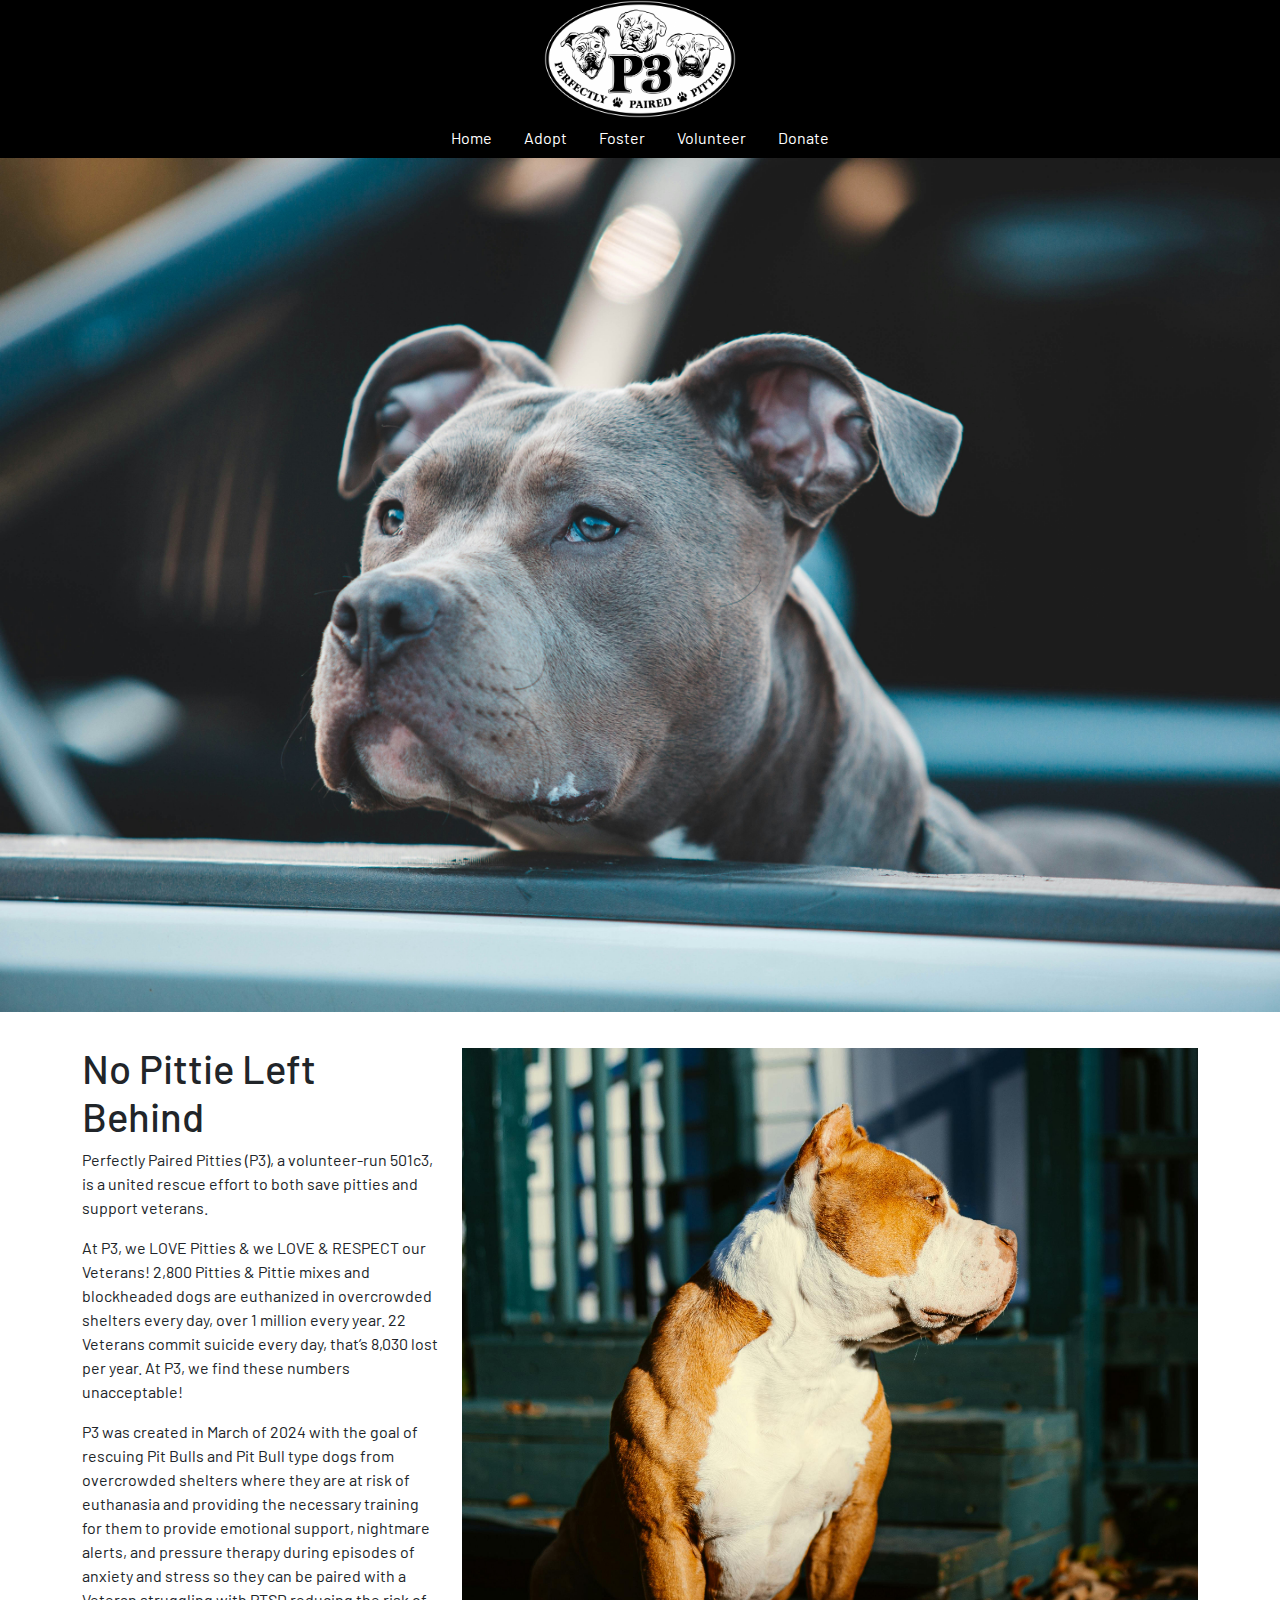
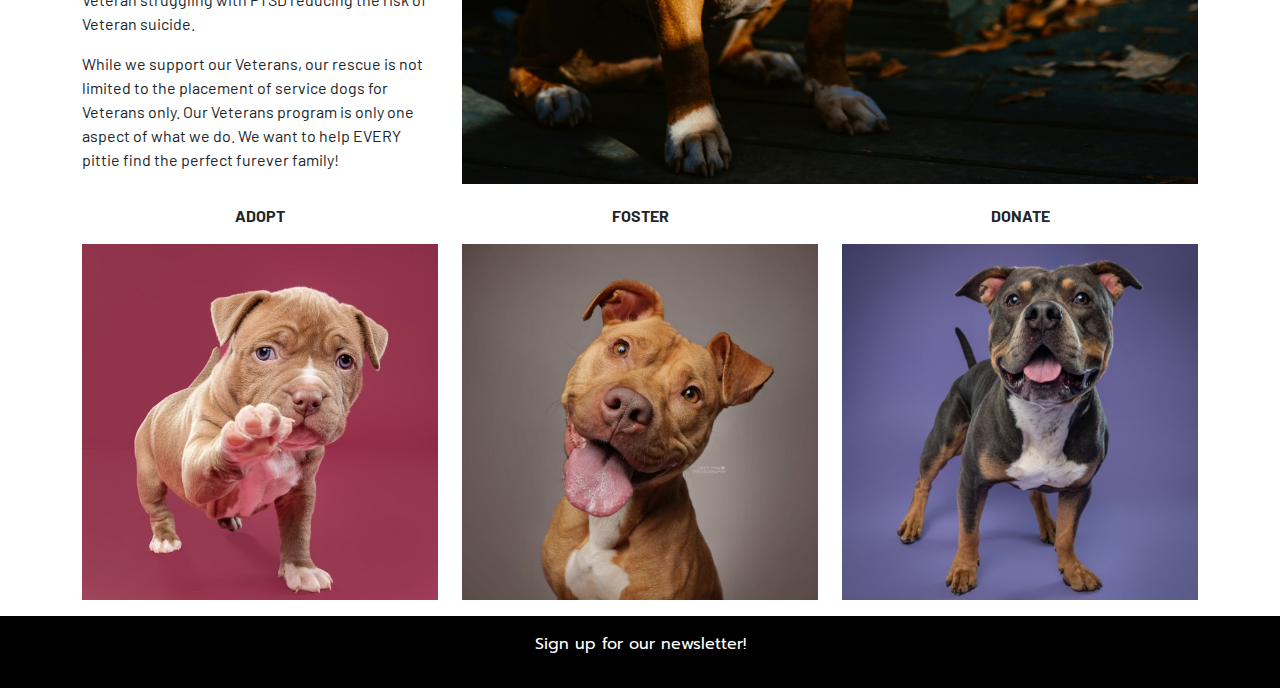
<file: Projects/business/index.html>
<!DOCTYPE html>
<html lang="en">

<head>
    <meta charset="UTF-8">
    <meta name="viewport" content="width=device-width, initial-scale=1.0">
    <title>Document</title>
    <!--bootstrap js-->
    <script src="https://cdn.jsdelivr.net/npm/@popperjs/core@2.11.8/dist/umd/popper.min.js"
        integrity="sha384-I7E8VVD/ismYTF4hNIPjVp/Zjvgyol6VFvRkX/vR+Vc4jQkC+hVqc2pM8ODewa9r"
        crossorigin="anonymous"></script>
    <script src="https://cdn.jsdelivr.net/npm/bootstrap@5.3.3/dist/js/bootstrap.min.js"
        integrity="sha384-0pUGZvbkm6XF6gxjEnlmuGrJXVbNuzT9qBBavbLwCsOGabYfZo0T0to5eqruptLy"
        crossorigin="anonymous"></script>
    <!--bootstrap css-->
    <link href="https://cdn.jsdelivr.net/npm/bootstrap@5.3.3/dist/css/bootstrap.min.css" rel="stylesheet"
        integrity="sha384-QWTKZyjpPEjISv5WaRU9OFeRpok6YctnYmDr5pNlyT2bRjXh0JMhjY6hW+ALEwIH" crossorigin="anonymous">
    <!--custom css-->
    <link rel="stylesheet" href="css/style.css">
</head>

<body>
    <header>
        <img src="images/p3logo.png" alt="P3" class="img-fluid">
        <nav class="nav justify-content-center">
            <a class="nav-link" href="#">Home</a>
            <a class="nav-link" href="#">Adopt</a>
            <a class="nav-link" href="#">Foster</a>
            <a class="nav-link" href="#">Volunteer</a>
            <a class="nav-link" href="#">Donate</a>
        </nav>
    </header>
    <main>
        <img src="images/pitt-1.jpg" class="img-fluid hero-section">
        <div class="container">
            <section class="row align-items-center">
                <div class="col-lg-4">
                    <h1>No Pittie Left Behind</h1>
                    <p>Perfectly Paired Pitties (P3), a volunteer-run 501c3, is a united rescue effort to both save
                        pitties and support veterans. </p>
                    <p>At P3, we LOVE Pitties & we LOVE & RESPECT our Veterans! 2,800 Pitties & Pittie mixes and
                        blockheaded dogs are euthanized in overcrowded shelters every day, over 1 million every year. 22
                        Veterans commit suicide every day, that’s 8,030 lost per year. At P3, we find these numbers
                        unacceptable!</p>
                    <p>P3 was created in March of 2024 with the goal of rescuing Pit Bulls and Pit Bull type dogs from
                        overcrowded shelters where they are at risk of euthanasia and providing the necessary training
                        for them to provide emotional support, nightmare alerts, and pressure therapy during episodes of
                        anxiety and stress so they can be paired with a Veteran struggling with PTSD reducing the risk
                        of Veteran suicide.</p>
                    <p>While we support our Veterans, our rescue is not limited to the placement of service dogs for
                        Veterans only. Our Veterans program is only one aspect of what we do. We want to help EVERY
                        pittie find the perfect furever family! </p>
                </div>
                <div class="col-lg-8"><!--img column-->
                    <img src="images/pitt-3.jpg" alt="pitt 3" class="img-fluid">
                </div>
            </section>
            <section class="row align-items-center callout"><!--second row, aligns at vertical midpoint-->
                <div class="col-sm-4"> <!--sets column width at 3 before lg breakpoint, and 4 until small -->
                    <p><b>ADOPT</b></p>
                    <img src="images/ariel.jpeg" alt="dogs" class="img-fluid">
                </div>
                <div class="col-sm-4">
                    <p><b>FOSTER</b></p>
                    <img src="images/kiyu.png" alt="dogs" class="img-fluid">
                </div>
                <div class="col-sm-4">
                    <p><b>DONATE</b></p>
                    <img src="images/tee.jpg" alt="dogs" class="img-fluid">
                </div>
            </section>
        </div>
    </main>
    <footer>
        <p>Sign up for our newsletter!</p>
    </footer>
</body>

</html>
</file>
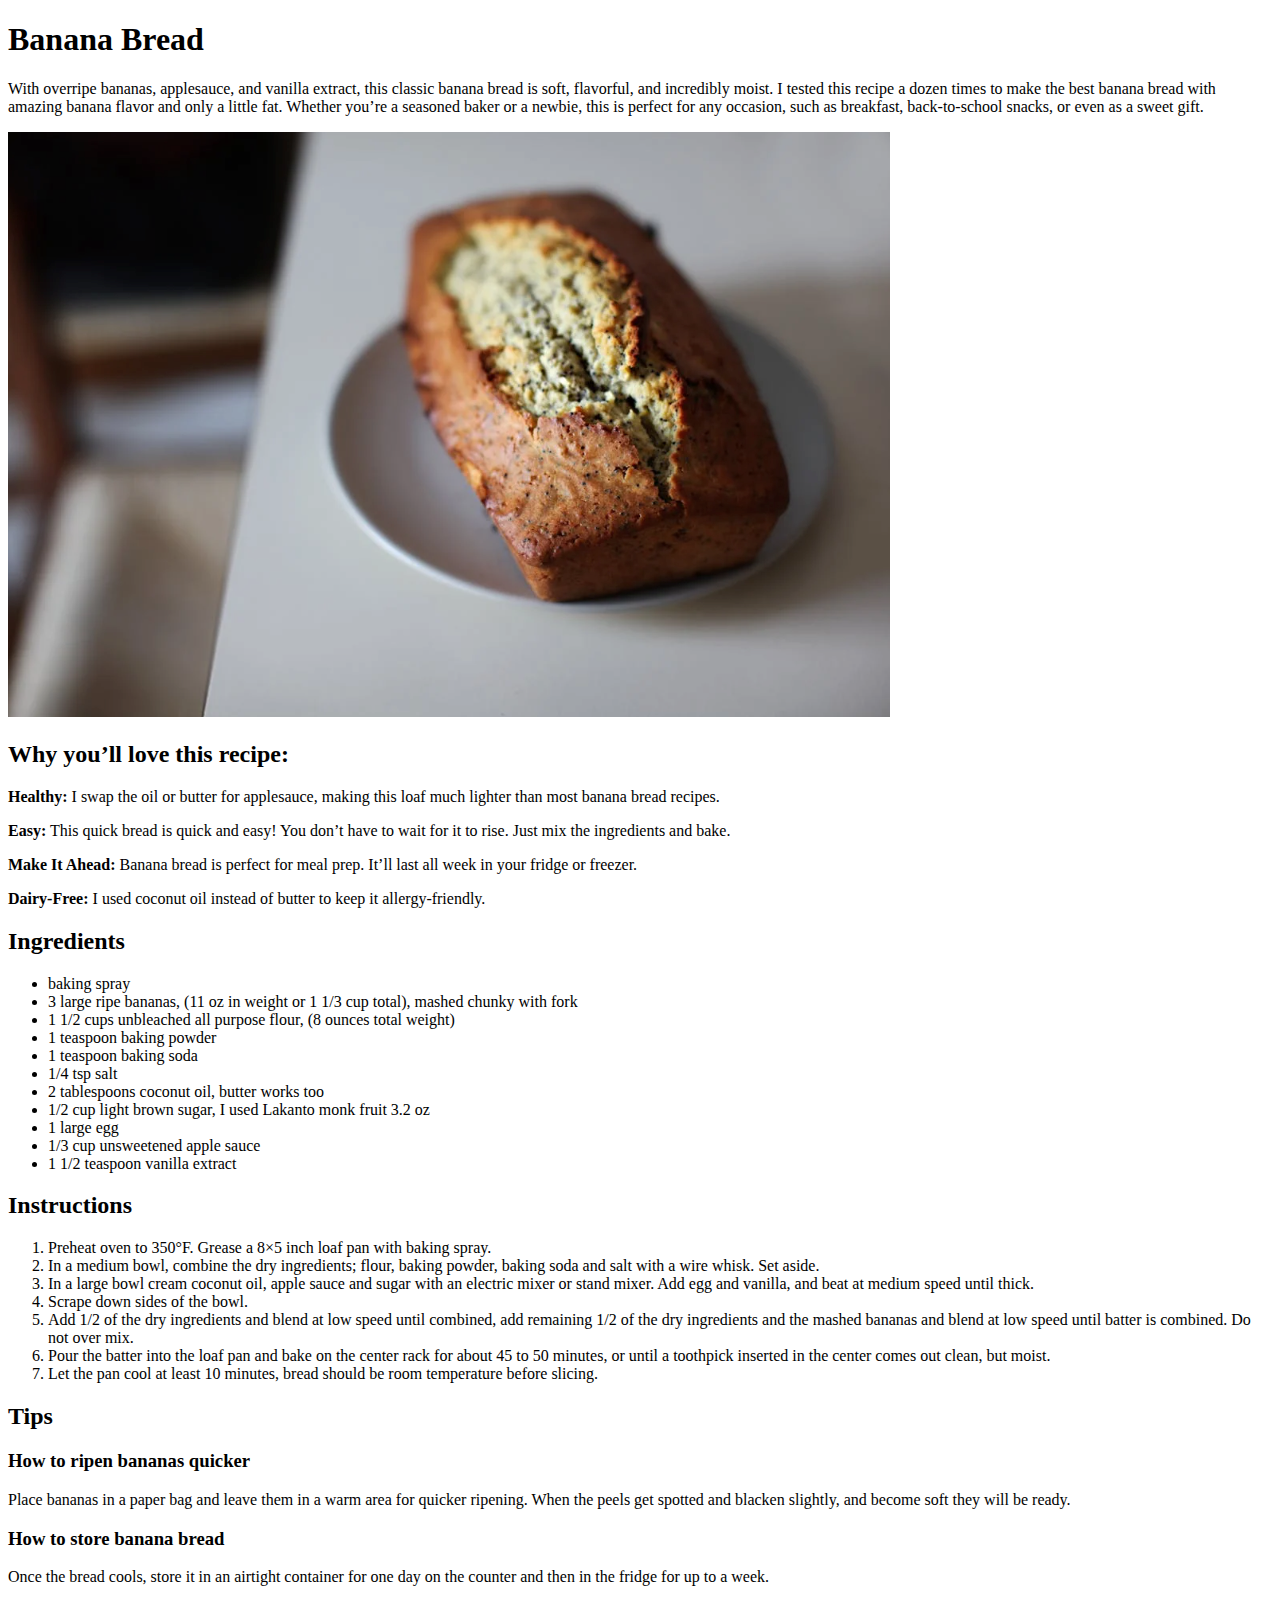
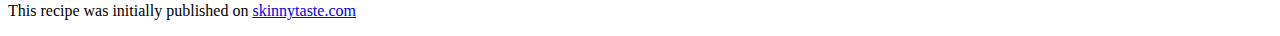
<file: Projects/recipe/index.html>
<!DOCTYPE html>
<html lang="en">

<head>
    <meta charset="UTF-8">
    <meta name="viewport" content="width=device-width, initial-scale=1.0">
    <title>Banana Bread</title>
</head>

<body>
    <h1>Banana Bread</h1>
    <p>With overripe bananas, applesauce, and vanilla extract, this classic banana bread is soft, flavorful, and incredibly moist. I tested this recipe a dozen times to make the best banana bread with amazing banana flavor and only a little fat. Whether you’re a seasoned baker or a newbie, this is perfect for any occasion, such as breakfast, back-to-school snacks, or even as a sweet gift.</p>
    <img src="image/bananabread.png" alt="Banana Bread">

    <h2>Why you’ll love this recipe:</h2>
    <p><b>Healthy:</b> I swap the oil or butter for applesauce, making this loaf much lighter than most banana bread recipes.<p>
    <p><b>Easy:</b> This quick bread is quick and easy! You don’t have to wait for it to rise. Just mix the ingredients and bake. </p>
    <p><b>Make It Ahead:</b> Banana bread is perfect for meal prep. It’ll last all week in your fridge or freezer.</p>
    <p><b>Dairy-Free:</b> I used coconut oil instead of butter to keep it allergy-friendly.</p>
    <h2>Ingredients</h2>
    <ul>
        <li>baking spray </li>
        <li>3 large ripe bananas, (11 oz in weight or 1 1/3 cup total), mashed chunky with fork</li>
        <li>1 1/2 cups unbleached all purpose flour, (8 ounces total weight)</li>
        <li>1 teaspoon baking powder</li>
        <li>1 teaspoon baking soda</li>
        <li>1/4 tsp salt</li>
        <li>2 tablespoons coconut oil, butter works too</li>
        <li>1/2 cup light brown sugar, I used Lakanto monk fruit 3.2 oz</li>
        <li>1 large egg</li>
        <li>1/3 cup unsweetened apple sauce</li>
        <li>1 1/2 teaspoon vanilla extract</li> 
    </ul>
    <h2>Instructions</h2>
    <ol>
        <li>Preheat oven to 350°F. Grease a 8×5 inch loaf pan with baking spray.</li>
        <li>In a medium bowl, combine the dry ingredients; flour, baking powder, baking soda and salt with a wire whisk. Set aside.</li>
        <li>In a large bowl cream coconut oil, apple sauce and sugar with an electric mixer or stand mixer. Add egg and vanilla, and beat at medium speed until thick.</li>
        <li>Scrape down sides of the bowl.</li>
        <li>Add 1/2 of the dry ingredients and blend at low speed until combined, add remaining 1/2 of the dry ingredients and the mashed bananas and blend at low speed until batter is combined. Do not over mix.</li>
        <li>Pour the batter into the loaf pan and bake on the center rack for about 45 to 50 minutes, or until a toothpick inserted in the center comes out clean, but moist.</li>
        <li>Let the pan cool at least 10 minutes, bread should be room temperature before slicing.</li>
    </ol>
    <h2>Tips</h2>
    <h3>How to ripen bananas quicker</h3>
    <p>Place bananas in a paper bag and leave them in a warm area for quicker ripening. When the peels get spotted and blacken slightly, and become soft they will be ready.</p>
    <h3>How to store banana bread</h3>
    <p>Once the bread cools, store it in an airtight container for one day on the counter and then in the fridge for up to a week.</p>
    <p>This recipe was initially published on <a href="https://www.skinnytaste.com/banana-bread/#recipe">skinnytaste.com</a></p>
</body>
</html>
</file>
<file: site/css/style.css>
h1 {
    color:red;
}
</file>
<file: Projects/article/css/style.css>
body {
    margin-left: 20px;
    margin-right: 20px;
    background-color:azure;
    font-family:Arial, Helvetica, sans-serif;
    font-size: 16px;
    line-height: 1.5;
    
}
h1 {
color:#3349FF;
font-family: Georgia, 'Times New Roman', Times, serif;
font-size: 2.5em
}
h2 {
font-family: Georgia, 'Times New Roman', Times, serif;
color:blueviolet;
font-size: 1.75em;
}
img {
    width:50%
}
</file>
<file: Projects/business/css/style.css>
@import url('https://fonts.googleapis.com/css2?family=Barlow:ital,wght@0,100;0,200;0,300;0,400;0,500;0,600;0,700;0,800;0,900;1,100;1,200;1,300;1,400;1,500;1,600;1,700;1,800;1,900&display=swap');
@import url('https://fonts.googleapis.com/css2?family=Prompt:ital,wght@0,100;0,200;0,300;0,400;0,500;0,600;0,700;0,800;0,900;1,100;1,200;1,300;1,400;1,500;1,600;1,700;1,800;1,900&display=swap');

header img {
    width:15%;
    margin:0 auto;
    display: block;
}
main {
font-family: "Barlow", serif;
} 
footer {
font-family: "Prompt", serif;
background-color: black;
color: white;
text-align: center;
padding: 1em 0;
}
.callout p {
text-align: center;
}
section {
    margin: 1em 0;
}
.nav-link {
    font-family: "Barlow", serif;
    color: white;
}
header {
    background-color: black;
}
.hero-section {
    padding:0 0 2em 0;
}
</file>
